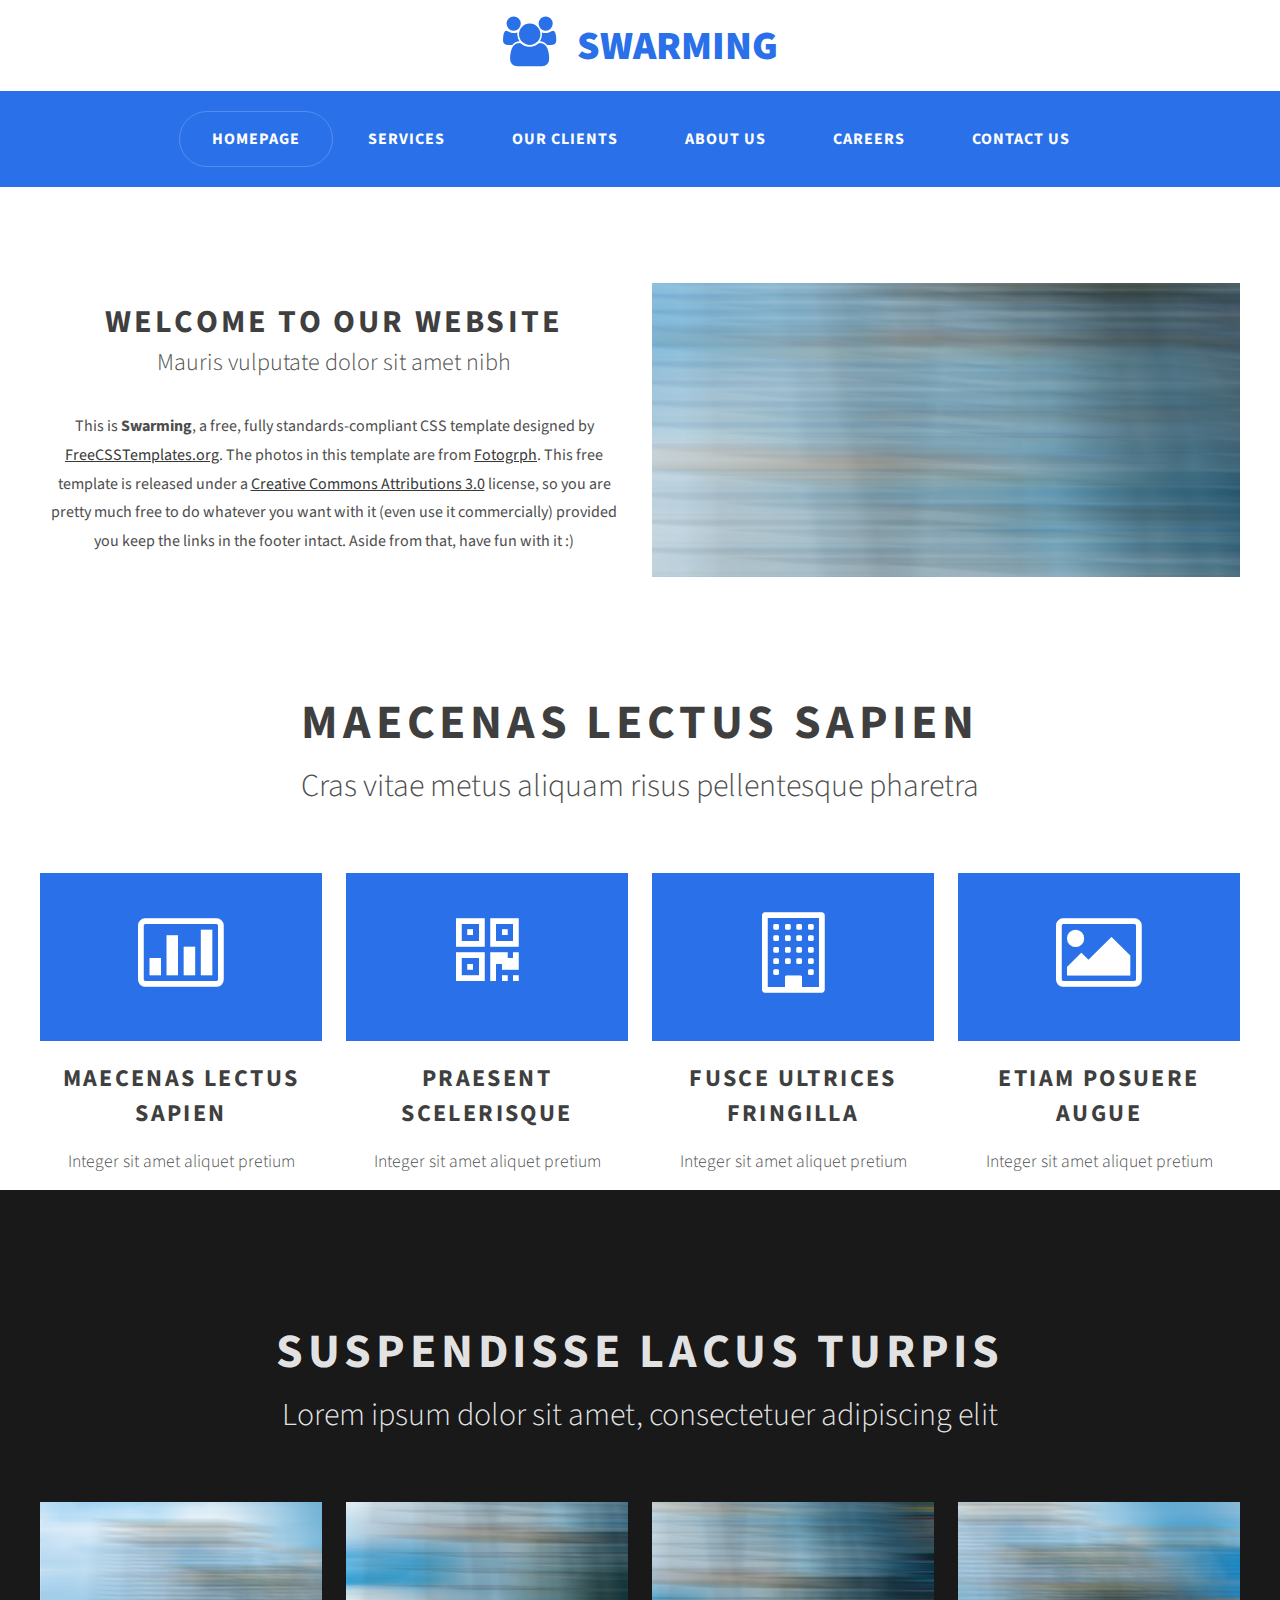
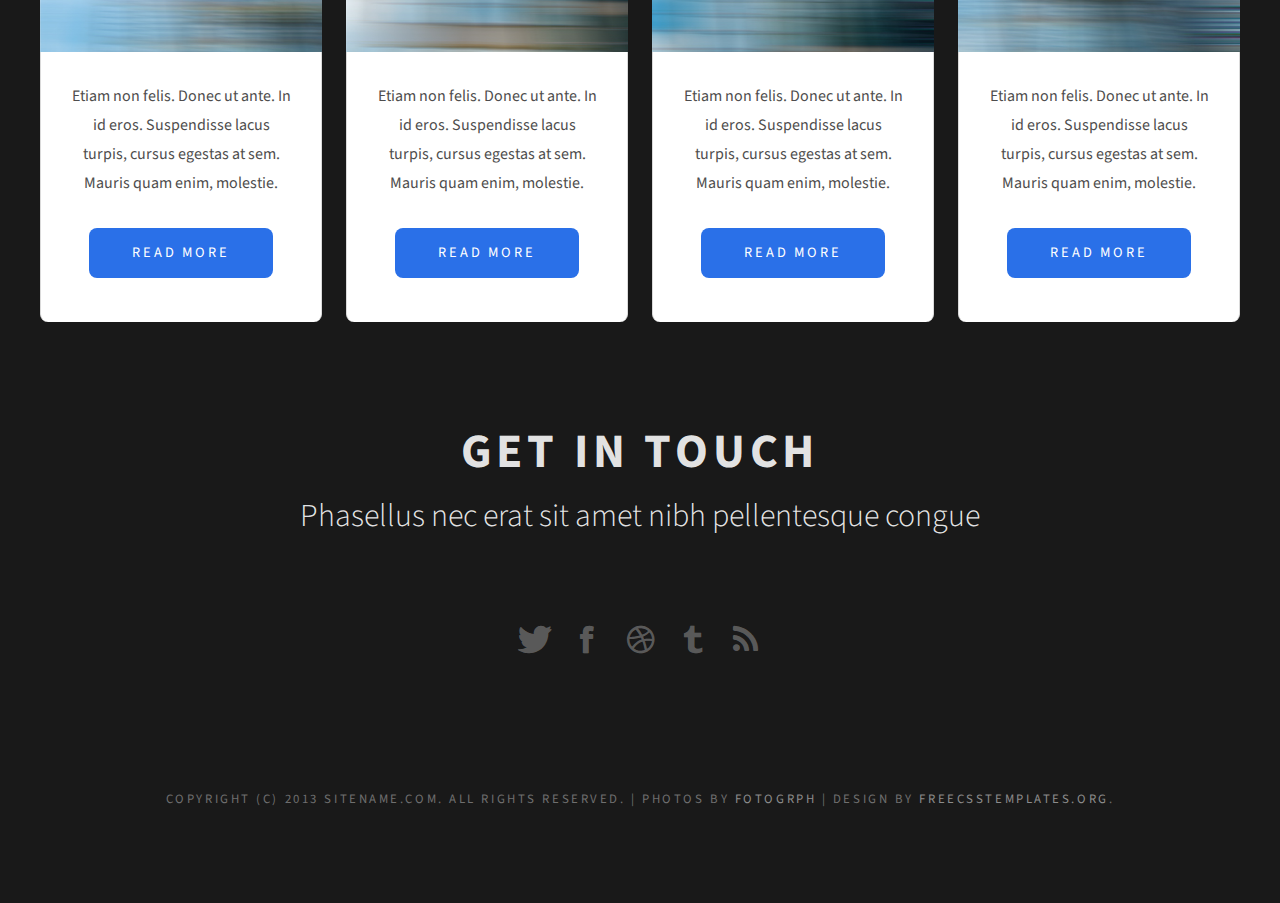
<file: css/estilo/index.html>
<!DOCTYPE html PUBLIC "-//W3C//DTD XHTML 1.0 Strict//EN" "http://www.w3.org/TR/xhtml1/DTD/xhtml1-strict.dtd">
<!--
Design by Free CSS Templates
http://www.freecsstemplates.org
Released for free under a Creative Commons Attribution 2.5 License

Name       : Swarming 
Description: A two-column, fixed-width design with dark color scheme.
Version    : 1.0
Released   : 20131201

-->
<html xmlns="http://www.w3.org/1999/xhtml">
<head>
<meta http-equiv="Content-Type" content="text/html; charset=utf-8" />
<title></title>
<meta name="keywords" content="" />
<meta name="description" content="" />
<link href="http://fonts.googleapis.com/css?family=Source+Sans+Pro:200,300,400,600,700,900" rel="stylesheet" />
<link href="default.css" rel="stylesheet" type="text/css" media="all" />
<link href="fonts.css" rel="stylesheet" type="text/css" media="all" />

<!--[if IE 6]><link href="default_ie6.css" rel="stylesheet" type="text/css" /><![endif]-->

</head>
<body>
<div id="logo">
	<h1><a href="#" class="icon icon-group"><span>Swarming</span></a></h1>
</div>
<div id="header">
	<div id="menu" class="container">
		<ul>
			<li class="current_page_item"><a href="#" accesskey="1" title="">Homepage</a></li>
			<li><a href="#" accesskey="1" title="">Services</a></li>
			<li><a href="#" accesskey="2" title="">Our Clients</a></li>
			<li><a href="#" accesskey="3" title="">About Us</a></li>
			<li><a href="#" accesskey="4" title="">Careers</a></li>
			<li><a href="#" accesskey="5" title="">Contact Us</a></li>
		</ul>
	</div>
</div>
<div id="page-wrapper">
<div id="page" class="container">
	<div id="content">
		<div class="title">
			<h2>Welcome to our website</h2>
			<span class="byline">Mauris vulputate dolor sit amet nibh</span>
		</div>
		<p>This is <strong>Swarming</strong>, a free, fully standards-compliant CSS template designed by <a href="http://www.freecsstemplates.org/" rel="nofollow">FreeCSSTemplates.org</a>. The photos in this template are from <a href="http://fotogrph.com/"> Fotogrph</a>. This free template is released under a <a href="http://creativecommons.org/licenses/by/3.0/">Creative Commons Attributions 3.0</a> license, so you are pretty much free to do whatever you want with it (even use it commercially) provided you keep the links in the footer intact. Aside from that, have fun with it :) </p>
	</div>
	<div id="sidebar"><a href="#" class="image image-full"><img src="images/pic05.jpg" alt="" /></a></div>
</div>
</div>
<div id="featured-wrapper">
	<div id="featured" class="container">
		<div class="major">
			<h2>Maecenas lectus sapien</h2>
			<span class="byline">Cras vitae metus aliquam risus pellentesque pharetra</span>
		</div>
		<div class="column1">
			<span class="icon icon-bar-chart"></span>
			<div class="title">
				<h2>Maecenas lectus sapien</h2>
				<span class="byline">Integer sit amet aliquet pretium</span>
			</div>
		</div>
		<div class="column2">
			<span class="icon icon-qrcode"></span>
			<div class="title">
				<h2>Praesent scelerisque</h2>
				<span class="byline">Integer sit amet aliquet pretium</span>
			</div>
		</div>
		<div class="column3">
			<span class="icon icon-building"></span>
			<div class="title">
				<h2>Fusce ultrices fringilla</h2>
				<span class="byline">Integer sit amet aliquet pretium</span>
			</div>
		</div>
		<div class="column4">
			<span class="icon icon-picture"></span>
			<div class="title">
				<h2>Etiam posuere augue</h2>
				<span class="byline">Integer sit amet aliquet pretium</span>
			</div>
		</div>
	</div>
</div>
<div id="portfolio-wrapper">
	<div id="portfolio" class="container">
		<div class="major">
			<h2>Suspendisse lacus turpis</h2>
			<span class="byline">Lorem ipsum dolor sit amet, consectetuer adipiscing elit</span>
		</div>
		<div class="column1">
			<a href="#" class="image image-full"><img src="images/pic01.jpg" height="150" alt="" /></a>
			<div class="box">
				<p>Etiam non felis. Donec ut ante. In id eros. Suspendisse lacus turpis, cursus egestas at sem. Mauris quam enim, molestie.</p>
				<a href="#" class="button">Read More</a>
			</div>
		</div>			
		<div class="column2">
			<a href="#" class="image image-full"><img src="images/pic02.jpg" height="150" alt="" /></a>
			<div class="box">
				<p>Etiam non felis. Donec ut ante. In id eros. Suspendisse lacus turpis, cursus egestas at sem. Mauris quam enim, molestie.</p>
				<a href="#" class="button">Read More</a>
			</div>
		</div>			
		<div class="column3">
			<a href="#" class="image image-full"><img src="images/pic03.jpg" height="150" alt="" /></a>
			<div class="box">
				<p>Etiam non felis. Donec ut ante. In id eros. Suspendisse lacus turpis, cursus egestas at sem. Mauris quam enim, molestie.</p>
				<a href="#" class="button">Read More</a>
			</div>
		</div>			
		<div class="column4">
			<a href="#" class="image image-full"><img src="images/pic04.jpg" height="150" alt="" /></a>
			<div class="box">
				<p>Etiam non felis. Donec ut ante. In id eros. Suspendisse lacus turpis, cursus egestas at sem. Mauris quam enim, molestie.</p>
				<a href="#" class="button">Read More</a>
			</div>
		</div>			
	</div>
</div>
<div id="contact" class="container">
		<div class="major">
			<h2>Get in touch</h2>
			<span class="byline">Phasellus nec erat sit amet nibh pellentesque congue</span>
		</div>
		<ul class="contact">
			<li><a href="#" class="icon icon-twitter"><span>Twitter</span></a></li>
			<li><a href="#" class="icon icon-facebook"><span></span></a></li>
			<li><a href="#" class="icon icon-dribbble"><span>Pinterest</span></a></li>
			<li><a href="#" class="icon icon-tumblr"><span>Google+</span></a></li>
			<li><a href="#" class="icon icon-rss"><span>Pinterest</span></a></li>
		</ul>
</div>
<div id="copyright" class="container">
	<p>Copyright (c) 2013 Sitename.com. All rights reserved. | Photos by <a href="http://fotogrph.com/">Fotogrph</a> | Design by <a href="http://www.freecsstemplates.org/" rel="nofollow">FreeCSSTemplates.org</a>.</p>
</div>
</body>
</html>
</file>
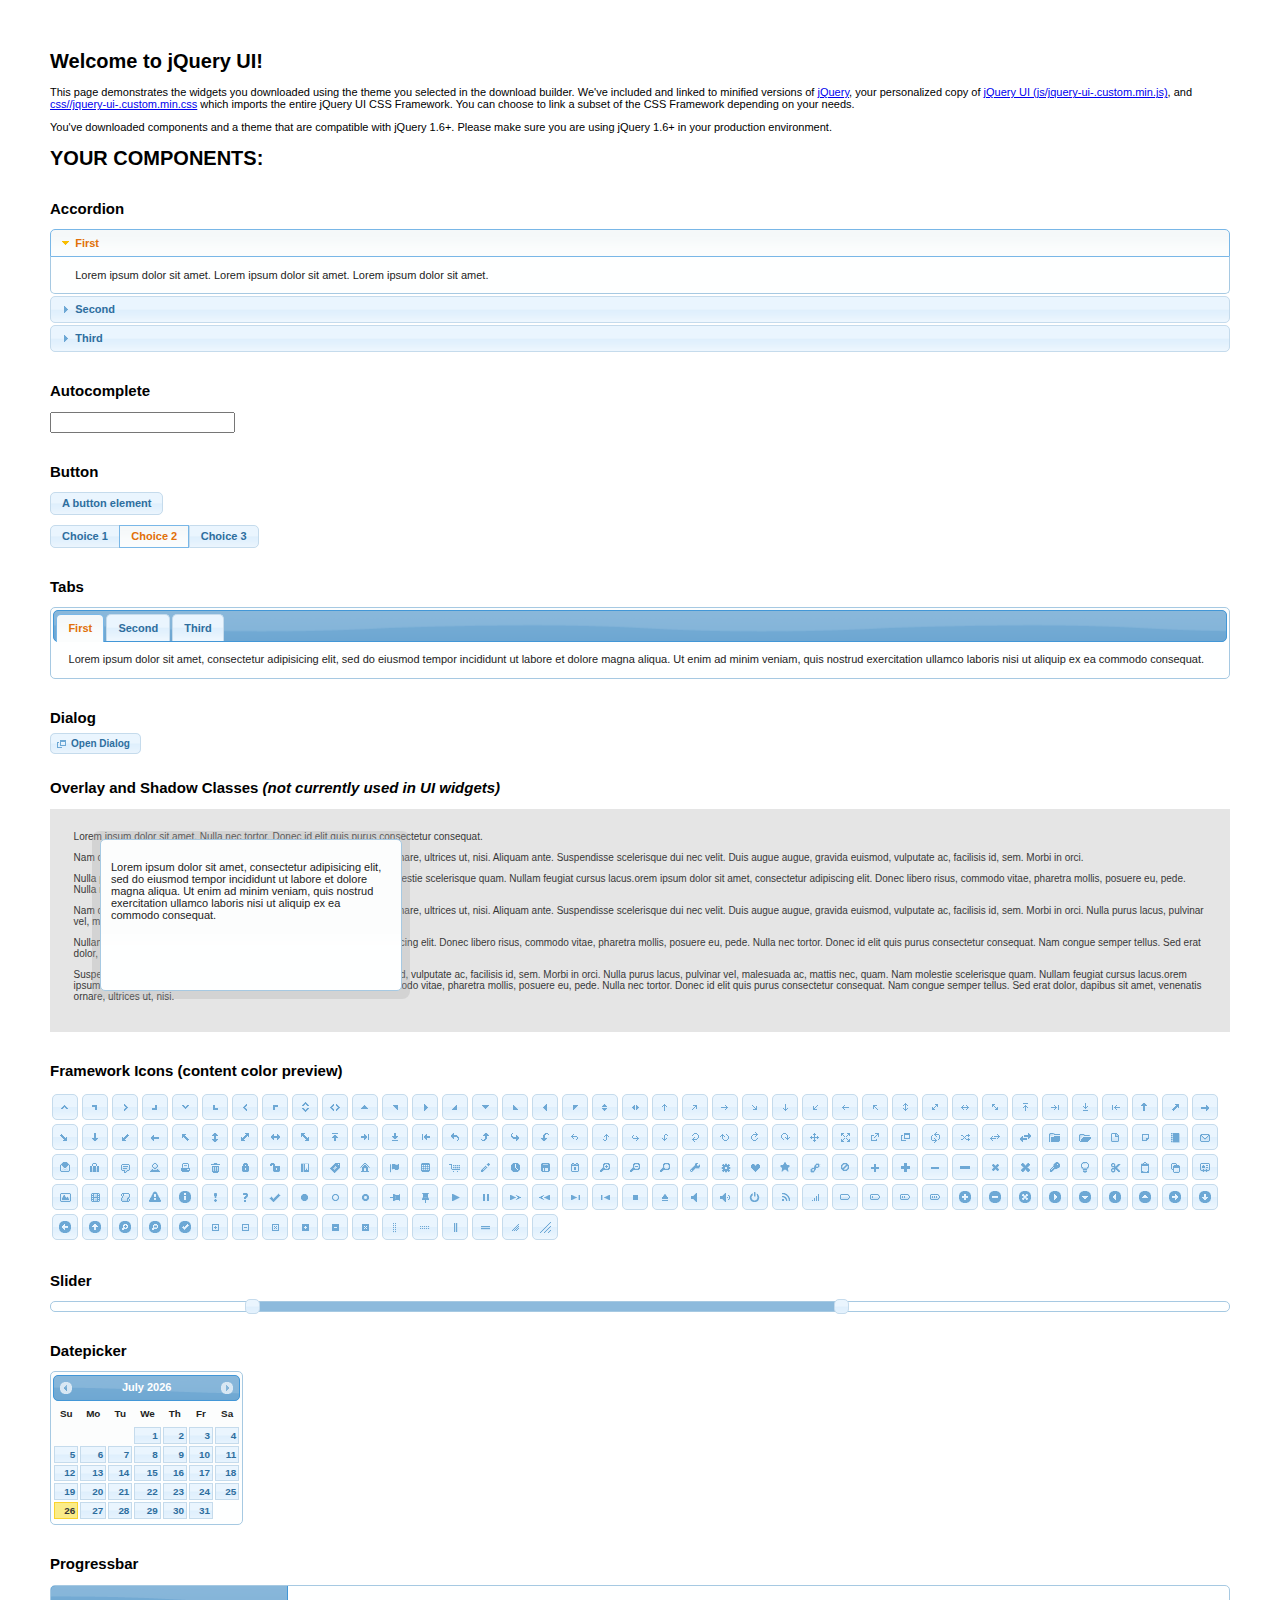
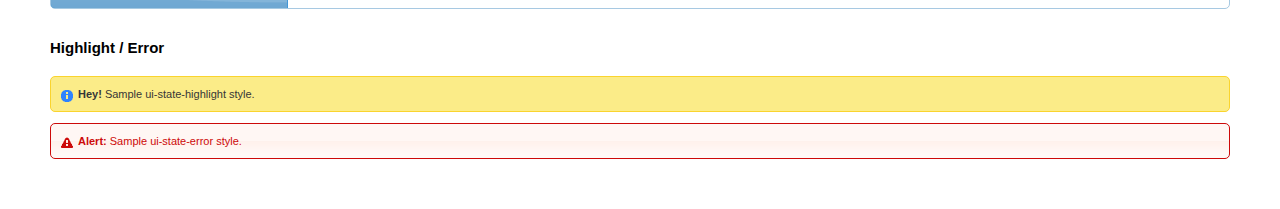
<file: skins/jquery-ui-1.10.4.custom/index.html>
<!doctype html>
<html lang="us">
<head>
	<meta charset="utf-8">
	<title>jQuery UI Example Page</title>
	<link href="css/redmond/jquery-ui-1.10.4.custom.css" rel="stylesheet">
	<script src="js/jquery-1.10.2.js"></script>
	<script src="js/jquery-ui-1.10.4.custom.js"></script>
	<script>
	$(function() {
		
		$( "#accordion" ).accordion();
		

		
		var availableTags = [
			"ActionScript",
			"AppleScript",
			"Asp",
			"BASIC",
			"C",
			"C++",
			"Clojure",
			"COBOL",
			"ColdFusion",
			"Erlang",
			"Fortran",
			"Groovy",
			"Haskell",
			"Java",
			"JavaScript",
			"Lisp",
			"Perl",
			"PHP",
			"Python",
			"Ruby",
			"Scala",
			"Scheme"
		];
		$( "#autocomplete" ).autocomplete({
			source: availableTags
		});
		

		
		$( "#button" ).button();
		$( "#radioset" ).buttonset();
		

		
		$( "#tabs" ).tabs();
		

		
		$( "#dialog" ).dialog({
			autoOpen: false,
			width: 400,
			buttons: [
				{
					text: "Ok",
					click: function() {
						$( this ).dialog( "close" );
					}
				},
				{
					text: "Cancel",
					click: function() {
						$( this ).dialog( "close" );
					}
				}
			]
		});

		// Link to open the dialog
		$( "#dialog-link" ).click(function( event ) {
			$( "#dialog" ).dialog( "open" );
			event.preventDefault();
		});
		

		
		$( "#datepicker" ).datepicker({
			inline: true
		});
		

		
		$( "#slider" ).slider({
			range: true,
			values: [ 17, 67 ]
		});
		

		
		$( "#progressbar" ).progressbar({
			value: 20
		});
		

		// Hover states on the static widgets
		$( "#dialog-link, #icons li" ).hover(
			function() {
				$( this ).addClass( "ui-state-hover" );
			},
			function() {
				$( this ).removeClass( "ui-state-hover" );
			}
		);
	});
	</script>
	<style>
	body{
		font: 62.5% "Trebuchet MS", sans-serif;
		margin: 50px;
	}
	.demoHeaders {
		margin-top: 2em;
	}
	#dialog-link {
		padding: .4em 1em .4em 20px;
		text-decoration: none;
		position: relative;
	}
	#dialog-link span.ui-icon {
		margin: 0 5px 0 0;
		position: absolute;
		left: .2em;
		top: 50%;
		margin-top: -8px;
	}
	#icons {
		margin: 0;
		padding: 0;
	}
	#icons li {
		margin: 2px;
		position: relative;
		padding: 4px 0;
		cursor: pointer;
		float: left;
		list-style: none;
	}
	#icons span.ui-icon {
		float: left;
		margin: 0 4px;
	}
	.fakewindowcontain .ui-widget-overlay {
		position: absolute;
	}
	</style>
</head>
<body>

<h1>Welcome to jQuery UI!</h1>

<div class="ui-widget">
	<p>This page demonstrates the widgets you downloaded using the theme you selected in the download builder. We've included and linked to minified versions of <a href="js/jquery-1.10.2.js">jQuery</a>, your personalized copy of <a href="js/jquery-ui-.custom.min.js">jQuery UI (js/jquery-ui-.custom.min.js)</a>, and <a href="css//jquery-ui-.custom.min.css">css//jquery-ui-.custom.min.css</a> which imports the entire jQuery UI CSS Framework. You can choose to link a subset of the CSS Framework depending on your needs. </p>
	<p>You've downloaded components and a theme that are compatible with jQuery 1.6+. Please make sure you are using jQuery 1.6+ in your production environment.</p>
</div>

<h1>YOUR COMPONENTS:</h1>


<!-- Accordion -->
<h2 class="demoHeaders">Accordion</h2>
<div id="accordion">
	<h3>First</h3>
	<div>Lorem ipsum dolor sit amet. Lorem ipsum dolor sit amet. Lorem ipsum dolor sit amet.</div>
	<h3>Second</h3>
	<div>Phasellus mattis tincidunt nibh.</div>
	<h3>Third</h3>
	<div>Nam dui erat, auctor a, dignissim quis.</div>
</div>



<!-- Autocomplete -->
<h2 class="demoHeaders">Autocomplete</h2>
<div>
	<input id="autocomplete" title="type &quot;a&quot;">
</div>



<!-- Button -->
<h2 class="demoHeaders">Button</h2>
<button id="button">A button element</button>
<form style="margin-top: 1em;">
	<div id="radioset">
		<input type="radio" id="radio1" name="radio"><label for="radio1">Choice 1</label>
		<input type="radio" id="radio2" name="radio" checked="checked"><label for="radio2">Choice 2</label>
		<input type="radio" id="radio3" name="radio"><label for="radio3">Choice 3</label>
	</div>
</form>



<!-- Tabs -->
<h2 class="demoHeaders">Tabs</h2>
<div id="tabs">
	<ul>
		<li><a href="#tabs-1">First</a></li>
		<li><a href="#tabs-2">Second</a></li>
		<li><a href="#tabs-3">Third</a></li>
	</ul>
	<div id="tabs-1">Lorem ipsum dolor sit amet, consectetur adipisicing elit, sed do eiusmod tempor incididunt ut labore et dolore magna aliqua. Ut enim ad minim veniam, quis nostrud exercitation ullamco laboris nisi ut aliquip ex ea commodo consequat.</div>
	<div id="tabs-2">Phasellus mattis tincidunt nibh. Cras orci urna, blandit id, pretium vel, aliquet ornare, felis. Maecenas scelerisque sem non nisl. Fusce sed lorem in enim dictum bibendum.</div>
	<div id="tabs-3">Nam dui erat, auctor a, dignissim quis, sollicitudin eu, felis. Pellentesque nisi urna, interdum eget, sagittis et, consequat vestibulum, lacus. Mauris porttitor ullamcorper augue.</div>
</div>



<!-- Dialog NOTE: Dialog is not generated by UI in this demo so it can be visually styled in themeroller-->
<h2 class="demoHeaders">Dialog</h2>
<p><a href="#" id="dialog-link" class="ui-state-default ui-corner-all"><span class="ui-icon ui-icon-newwin"></span>Open Dialog</a></p>

<h2 class="demoHeaders">Overlay and Shadow Classes <em>(not currently used in UI widgets)</em></h2>
<div style="position: relative; width: 96%; height: 200px; padding:1% 2%; overflow:hidden;" class="fakewindowcontain">
	<p>Lorem ipsum dolor sit amet,  Nulla nec tortor. Donec id elit quis purus consectetur consequat. </p><p>Nam congue semper tellus. Sed erat dolor, dapibus sit amet, venenatis ornare, ultrices ut, nisi. Aliquam ante. Suspendisse scelerisque dui nec velit. Duis augue augue, gravida euismod, vulputate ac, facilisis id, sem. Morbi in orci. </p><p>Nulla purus lacus, pulvinar vel, malesuada ac, mattis nec, quam. Nam molestie scelerisque quam. Nullam feugiat cursus lacus.orem ipsum dolor sit amet, consectetur adipiscing elit. Donec libero risus, commodo vitae, pharetra mollis, posuere eu, pede. Nulla nec tortor. Donec id elit quis purus consectetur consequat. </p><p>Nam congue semper tellus. Sed erat dolor, dapibus sit amet, venenatis ornare, ultrices ut, nisi. Aliquam ante. Suspendisse scelerisque dui nec velit. Duis augue augue, gravida euismod, vulputate ac, facilisis id, sem. Morbi in orci. Nulla purus lacus, pulvinar vel, malesuada ac, mattis nec, quam. Nam molestie scelerisque quam. </p><p>Nullam feugiat cursus lacus.orem ipsum dolor sit amet, consectetur adipiscing elit. Donec libero risus, commodo vitae, pharetra mollis, posuere eu, pede. Nulla nec tortor. Donec id elit quis purus consectetur consequat. Nam congue semper tellus. Sed erat dolor, dapibus sit amet, venenatis ornare, ultrices ut, nisi. Aliquam ante. </p><p>Suspendisse scelerisque dui nec velit. Duis augue augue, gravida euismod, vulputate ac, facilisis id, sem. Morbi in orci. Nulla purus lacus, pulvinar vel, malesuada ac, mattis nec, quam. Nam molestie scelerisque quam. Nullam feugiat cursus lacus.orem ipsum dolor sit amet, consectetur adipiscing elit. Donec libero risus, commodo vitae, pharetra mollis, posuere eu, pede. Nulla nec tortor. Donec id elit quis purus consectetur consequat. Nam congue semper tellus. Sed erat dolor, dapibus sit amet, venenatis ornare, ultrices ut, nisi. </p>

	<!-- ui-dialog -->
	<div class="ui-overlay"><div class="ui-widget-overlay"></div><div class="ui-widget-shadow ui-corner-all" style="width: 302px; height: 152px; position: absolute; left: 50px; top: 30px;"></div></div>
	<div style="position: absolute; width: 280px; height: 130px;left: 50px; top: 30px; padding: 10px;" class="ui-widget ui-widget-content ui-corner-all">
		<div class="ui-dialog-content ui-widget-content" style="background: none; border: 0;">
			<p>Lorem ipsum dolor sit amet, consectetur adipisicing elit, sed do eiusmod tempor incididunt ut labore et dolore magna aliqua. Ut enim ad minim veniam, quis nostrud exercitation ullamco laboris nisi ut aliquip ex ea commodo consequat.</p>
		</div>
	</div>

</div>

<!-- ui-dialog -->
<div id="dialog" title="Dialog Title">
	<p>Lorem ipsum dolor sit amet, consectetur adipisicing elit, sed do eiusmod tempor incididunt ut labore et dolore magna aliqua. Ut enim ad minim veniam, quis nostrud exercitation ullamco laboris nisi ut aliquip ex ea commodo consequat.</p>
</div>



<h2 class="demoHeaders">Framework Icons (content color preview)</h2>
<ul id="icons" class="ui-widget ui-helper-clearfix">
	<li class="ui-state-default ui-corner-all" title=".ui-icon-carat-1-n"><span class="ui-icon ui-icon-carat-1-n"></span></li>
	<li class="ui-state-default ui-corner-all" title=".ui-icon-carat-1-ne"><span class="ui-icon ui-icon-carat-1-ne"></span></li>
	<li class="ui-state-default ui-corner-all" title=".ui-icon-carat-1-e"><span class="ui-icon ui-icon-carat-1-e"></span></li>
	<li class="ui-state-default ui-corner-all" title=".ui-icon-carat-1-se"><span class="ui-icon ui-icon-carat-1-se"></span></li>
	<li class="ui-state-default ui-corner-all" title=".ui-icon-carat-1-s"><span class="ui-icon ui-icon-carat-1-s"></span></li>
	<li class="ui-state-default ui-corner-all" title=".ui-icon-carat-1-sw"><span class="ui-icon ui-icon-carat-1-sw"></span></li>
	<li class="ui-state-default ui-corner-all" title=".ui-icon-carat-1-w"><span class="ui-icon ui-icon-carat-1-w"></span></li>
	<li class="ui-state-default ui-corner-all" title=".ui-icon-carat-1-nw"><span class="ui-icon ui-icon-carat-1-nw"></span></li>
	<li class="ui-state-default ui-corner-all" title=".ui-icon-carat-2-n-s"><span class="ui-icon ui-icon-carat-2-n-s"></span></li>
	<li class="ui-state-default ui-corner-all" title=".ui-icon-carat-2-e-w"><span class="ui-icon ui-icon-carat-2-e-w"></span></li>
	<li class="ui-state-default ui-corner-all" title=".ui-icon-triangle-1-n"><span class="ui-icon ui-icon-triangle-1-n"></span></li>
	<li class="ui-state-default ui-corner-all" title=".ui-icon-triangle-1-ne"><span class="ui-icon ui-icon-triangle-1-ne"></span></li>
	<li class="ui-state-default ui-corner-all" title=".ui-icon-triangle-1-e"><span class="ui-icon ui-icon-triangle-1-e"></span></li>
	<li class="ui-state-default ui-corner-all" title=".ui-icon-triangle-1-se"><span class="ui-icon ui-icon-triangle-1-se"></span></li>
	<li class="ui-state-default ui-corner-all" title=".ui-icon-triangle-1-s"><span class="ui-icon ui-icon-triangle-1-s"></span></li>
	<li class="ui-state-default ui-corner-all" title=".ui-icon-triangle-1-sw"><span class="ui-icon ui-icon-triangle-1-sw"></span></li>
	<li class="ui-state-default ui-corner-all" title=".ui-icon-triangle-1-w"><span class="ui-icon ui-icon-triangle-1-w"></span></li>
	<li class="ui-state-default ui-corner-all" title=".ui-icon-triangle-1-nw"><span class="ui-icon ui-icon-triangle-1-nw"></span></li>
	<li class="ui-state-default ui-corner-all" title=".ui-icon-triangle-2-n-s"><span class="ui-icon ui-icon-triangle-2-n-s"></span></li>
	<li class="ui-state-default ui-corner-all" title=".ui-icon-triangle-2-e-w"><span class="ui-icon ui-icon-triangle-2-e-w"></span></li>
	<li class="ui-state-default ui-corner-all" title=".ui-icon-arrow-1-n"><span class="ui-icon ui-icon-arrow-1-n"></span></li>
	<li class="ui-state-default ui-corner-all" title=".ui-icon-arrow-1-ne"><span class="ui-icon ui-icon-arrow-1-ne"></span></li>
	<li class="ui-state-default ui-corner-all" title=".ui-icon-arrow-1-e"><span class="ui-icon ui-icon-arrow-1-e"></span></li>
	<li class="ui-state-default ui-corner-all" title=".ui-icon-arrow-1-se"><span class="ui-icon ui-icon-arrow-1-se"></span></li>
	<li class="ui-state-default ui-corner-all" title=".ui-icon-arrow-1-s"><span class="ui-icon ui-icon-arrow-1-s"></span></li>
	<li class="ui-state-default ui-corner-all" title=".ui-icon-arrow-1-sw"><span class="ui-icon ui-icon-arrow-1-sw"></span></li>
	<li class="ui-state-default ui-corner-all" title=".ui-icon-arrow-1-w"><span class="ui-icon ui-icon-arrow-1-w"></span></li>
	<li class="ui-state-default ui-corner-all" title=".ui-icon-arrow-1-nw"><span class="ui-icon ui-icon-arrow-1-nw"></span></li>
	<li class="ui-state-default ui-corner-all" title=".ui-icon-arrow-2-n-s"><span class="ui-icon ui-icon-arrow-2-n-s"></span></li>
	<li class="ui-state-default ui-corner-all" title=".ui-icon-arrow-2-ne-sw"><span class="ui-icon ui-icon-arrow-2-ne-sw"></span></li>
	<li class="ui-state-default ui-corner-all" title=".ui-icon-arrow-2-e-w"><span class="ui-icon ui-icon-arrow-2-e-w"></span></li>
	<li class="ui-state-default ui-corner-all" title=".ui-icon-arrow-2-se-nw"><span class="ui-icon ui-icon-arrow-2-se-nw"></span></li>
	<li class="ui-state-default ui-corner-all" title=".ui-icon-arrowstop-1-n"><span class="ui-icon ui-icon-arrowstop-1-n"></span></li>
	<li class="ui-state-default ui-corner-all" title=".ui-icon-arrowstop-1-e"><span class="ui-icon ui-icon-arrowstop-1-e"></span></li>
	<li class="ui-state-default ui-corner-all" title=".ui-icon-arrowstop-1-s"><span class="ui-icon ui-icon-arrowstop-1-s"></span></li>
	<li class="ui-state-default ui-corner-all" title=".ui-icon-arrowstop-1-w"><span class="ui-icon ui-icon-arrowstop-1-w"></span></li>
	<li class="ui-state-default ui-corner-all" title=".ui-icon-arrowthick-1-n"><span class="ui-icon ui-icon-arrowthick-1-n"></span></li>
	<li class="ui-state-default ui-corner-all" title=".ui-icon-arrowthick-1-ne"><span class="ui-icon ui-icon-arrowthick-1-ne"></span></li>
	<li class="ui-state-default ui-corner-all" title=".ui-icon-arrowthick-1-e"><span class="ui-icon ui-icon-arrowthick-1-e"></span></li>
	<li class="ui-state-default ui-corner-all" title=".ui-icon-arrowthick-1-se"><span class="ui-icon ui-icon-arrowthick-1-se"></span></li>
	<li class="ui-state-default ui-corner-all" title=".ui-icon-arrowthick-1-s"><span class="ui-icon ui-icon-arrowthick-1-s"></span></li>
	<li class="ui-state-default ui-corner-all" title=".ui-icon-arrowthick-1-sw"><span class="ui-icon ui-icon-arrowthick-1-sw"></span></li>
	<li class="ui-state-default ui-corner-all" title=".ui-icon-arrowthick-1-w"><span class="ui-icon ui-icon-arrowthick-1-w"></span></li>
	<li class="ui-state-default ui-corner-all" title=".ui-icon-arrowthick-1-nw"><span class="ui-icon ui-icon-arrowthick-1-nw"></span></li>
	<li class="ui-state-default ui-corner-all" title=".ui-icon-arrowthick-2-n-s"><span class="ui-icon ui-icon-arrowthick-2-n-s"></span></li>
	<li class="ui-state-default ui-corner-all" title=".ui-icon-arrowthick-2-ne-sw"><span class="ui-icon ui-icon-arrowthick-2-ne-sw"></span></li>
	<li class="ui-state-default ui-corner-all" title=".ui-icon-arrowthick-2-e-w"><span class="ui-icon ui-icon-arrowthick-2-e-w"></span></li>
	<li class="ui-state-default ui-corner-all" title=".ui-icon-arrowthick-2-se-nw"><span class="ui-icon ui-icon-arrowthick-2-se-nw"></span></li>
	<li class="ui-state-default ui-corner-all" title=".ui-icon-arrowthickstop-1-n"><span class="ui-icon ui-icon-arrowthickstop-1-n"></span></li>
	<li class="ui-state-default ui-corner-all" title=".ui-icon-arrowthickstop-1-e"><span class="ui-icon ui-icon-arrowthickstop-1-e"></span></li>
	<li class="ui-state-default ui-corner-all" title=".ui-icon-arrowthickstop-1-s"><span class="ui-icon ui-icon-arrowthickstop-1-s"></span></li>
	<li class="ui-state-default ui-corner-all" title=".ui-icon-arrowthickstop-1-w"><span class="ui-icon ui-icon-arrowthickstop-1-w"></span></li>
	<li class="ui-state-default ui-corner-all" title=".ui-icon-arrowreturnthick-1-w"><span class="ui-icon ui-icon-arrowreturnthick-1-w"></span></li>
	<li class="ui-state-default ui-corner-all" title=".ui-icon-arrowreturnthick-1-n"><span class="ui-icon ui-icon-arrowreturnthick-1-n"></span></li>
	<li class="ui-state-default ui-corner-all" title=".ui-icon-arrowreturnthick-1-e"><span class="ui-icon ui-icon-arrowreturnthick-1-e"></span></li>
	<li class="ui-state-default ui-corner-all" title=".ui-icon-arrowreturnthick-1-s"><span class="ui-icon ui-icon-arrowreturnthick-1-s"></span></li>
	<li class="ui-state-default ui-corner-all" title=".ui-icon-arrowreturn-1-w"><span class="ui-icon ui-icon-arrowreturn-1-w"></span></li>
	<li class="ui-state-default ui-corner-all" title=".ui-icon-arrowreturn-1-n"><span class="ui-icon ui-icon-arrowreturn-1-n"></span></li>
	<li class="ui-state-default ui-corner-all" title=".ui-icon-arrowreturn-1-e"><span class="ui-icon ui-icon-arrowreturn-1-e"></span></li>
	<li class="ui-state-default ui-corner-all" title=".ui-icon-arrowreturn-1-s"><span class="ui-icon ui-icon-arrowreturn-1-s"></span></li>
	<li class="ui-state-default ui-corner-all" title=".ui-icon-arrowrefresh-1-w"><span class="ui-icon ui-icon-arrowrefresh-1-w"></span></li>
	<li class="ui-state-default ui-corner-all" title=".ui-icon-arrowrefresh-1-n"><span class="ui-icon ui-icon-arrowrefresh-1-n"></span></li>
	<li class="ui-state-default ui-corner-all" title=".ui-icon-arrowrefresh-1-e"><span class="ui-icon ui-icon-arrowrefresh-1-e"></span></li>
	<li class="ui-state-default ui-corner-all" title=".ui-icon-arrowrefresh-1-s"><span class="ui-icon ui-icon-arrowrefresh-1-s"></span></li>
	<li class="ui-state-default ui-corner-all" title=".ui-icon-arrow-4"><span class="ui-icon ui-icon-arrow-4"></span></li>
	<li class="ui-state-default ui-corner-all" title=".ui-icon-arrow-4-diag"><span class="ui-icon ui-icon-arrow-4-diag"></span></li>
	<li class="ui-state-default ui-corner-all" title=".ui-icon-extlink"><span class="ui-icon ui-icon-extlink"></span></li>
	<li class="ui-state-default ui-corner-all" title=".ui-icon-newwin"><span class="ui-icon ui-icon-newwin"></span></li>
	<li class="ui-state-default ui-corner-all" title=".ui-icon-refresh"><span class="ui-icon ui-icon-refresh"></span></li>
	<li class="ui-state-default ui-corner-all" title=".ui-icon-shuffle"><span class="ui-icon ui-icon-shuffle"></span></li>
	<li class="ui-state-default ui-corner-all" title=".ui-icon-transfer-e-w"><span class="ui-icon ui-icon-transfer-e-w"></span></li>
	<li class="ui-state-default ui-corner-all" title=".ui-icon-transferthick-e-w"><span class="ui-icon ui-icon-transferthick-e-w"></span></li>
	<li class="ui-state-default ui-corner-all" title=".ui-icon-folder-collapsed"><span class="ui-icon ui-icon-folder-collapsed"></span></li>
	<li class="ui-state-default ui-corner-all" title=".ui-icon-folder-open"><span class="ui-icon ui-icon-folder-open"></span></li>
	<li class="ui-state-default ui-corner-all" title=".ui-icon-document"><span class="ui-icon ui-icon-document"></span></li>
	<li class="ui-state-default ui-corner-all" title=".ui-icon-document-b"><span class="ui-icon ui-icon-document-b"></span></li>
	<li class="ui-state-default ui-corner-all" title=".ui-icon-note"><span class="ui-icon ui-icon-note"></span></li>
	<li class="ui-state-default ui-corner-all" title=".ui-icon-mail-closed"><span class="ui-icon ui-icon-mail-closed"></span></li>
	<li class="ui-state-default ui-corner-all" title=".ui-icon-mail-open"><span class="ui-icon ui-icon-mail-open"></span></li>
	<li class="ui-state-default ui-corner-all" title=".ui-icon-suitcase"><span class="ui-icon ui-icon-suitcase"></span></li>
	<li class="ui-state-default ui-corner-all" title=".ui-icon-comment"><span class="ui-icon ui-icon-comment"></span></li>
	<li class="ui-state-default ui-corner-all" title=".ui-icon-person"><span class="ui-icon ui-icon-person"></span></li>
	<li class="ui-state-default ui-corner-all" title=".ui-icon-print"><span class="ui-icon ui-icon-print"></span></li>
	<li class="ui-state-default ui-corner-all" title=".ui-icon-trash"><span class="ui-icon ui-icon-trash"></span></li>
	<li class="ui-state-default ui-corner-all" title=".ui-icon-locked"><span class="ui-icon ui-icon-locked"></span></li>
	<li class="ui-state-default ui-corner-all" title=".ui-icon-unlocked"><span class="ui-icon ui-icon-unlocked"></span></li>
	<li class="ui-state-default ui-corner-all" title=".ui-icon-bookmark"><span class="ui-icon ui-icon-bookmark"></span></li>
	<li class="ui-state-default ui-corner-all" title=".ui-icon-tag"><span class="ui-icon ui-icon-tag"></span></li>
	<li class="ui-state-default ui-corner-all" title=".ui-icon-home"><span class="ui-icon ui-icon-home"></span></li>
	<li class="ui-state-default ui-corner-all" title=".ui-icon-flag"><span class="ui-icon ui-icon-flag"></span></li>
	<li class="ui-state-default ui-corner-all" title=".ui-icon-calculator"><span class="ui-icon ui-icon-calculator"></span></li>
	<li class="ui-state-default ui-corner-all" title=".ui-icon-cart"><span class="ui-icon ui-icon-cart"></span></li>
	<li class="ui-state-default ui-corner-all" title=".ui-icon-pencil"><span class="ui-icon ui-icon-pencil"></span></li>
	<li class="ui-state-default ui-corner-all" title=".ui-icon-clock"><span class="ui-icon ui-icon-clock"></span></li>
	<li class="ui-state-default ui-corner-all" title=".ui-icon-disk"><span class="ui-icon ui-icon-disk"></span></li>
	<li class="ui-state-default ui-corner-all" title=".ui-icon-calendar"><span class="ui-icon ui-icon-calendar"></span></li>
	<li class="ui-state-default ui-corner-all" title=".ui-icon-zoomin"><span class="ui-icon ui-icon-zoomin"></span></li>
	<li class="ui-state-default ui-corner-all" title=".ui-icon-zoomout"><span class="ui-icon ui-icon-zoomout"></span></li>
	<li class="ui-state-default ui-corner-all" title=".ui-icon-search"><span class="ui-icon ui-icon-search"></span></li>
	<li class="ui-state-default ui-corner-all" title=".ui-icon-wrench"><span class="ui-icon ui-icon-wrench"></span></li>
	<li class="ui-state-default ui-corner-all" title=".ui-icon-gear"><span class="ui-icon ui-icon-gear"></span></li>
	<li class="ui-state-default ui-corner-all" title=".ui-icon-heart"><span class="ui-icon ui-icon-heart"></span></li>
	<li class="ui-state-default ui-corner-all" title=".ui-icon-star"><span class="ui-icon ui-icon-star"></span></li>
	<li class="ui-state-default ui-corner-all" title=".ui-icon-link"><span class="ui-icon ui-icon-link"></span></li>
	<li class="ui-state-default ui-corner-all" title=".ui-icon-cancel"><span class="ui-icon ui-icon-cancel"></span></li>
	<li class="ui-state-default ui-corner-all" title=".ui-icon-plus"><span class="ui-icon ui-icon-plus"></span></li>
	<li class="ui-state-default ui-corner-all" title=".ui-icon-plusthick"><span class="ui-icon ui-icon-plusthick"></span></li>
	<li class="ui-state-default ui-corner-all" title=".ui-icon-minus"><span class="ui-icon ui-icon-minus"></span></li>
	<li class="ui-state-default ui-corner-all" title=".ui-icon-minusthick"><span class="ui-icon ui-icon-minusthick"></span></li>
	<li class="ui-state-default ui-corner-all" title=".ui-icon-close"><span class="ui-icon ui-icon-close"></span></li>
	<li class="ui-state-default ui-corner-all" title=".ui-icon-closethick"><span class="ui-icon ui-icon-closethick"></span></li>
	<li class="ui-state-default ui-corner-all" title=".ui-icon-key"><span class="ui-icon ui-icon-key"></span></li>
	<li class="ui-state-default ui-corner-all" title=".ui-icon-lightbulb"><span class="ui-icon ui-icon-lightbulb"></span></li>
	<li class="ui-state-default ui-corner-all" title=".ui-icon-scissors"><span class="ui-icon ui-icon-scissors"></span></li>
	<li class="ui-state-default ui-corner-all" title=".ui-icon-clipboard"><span class="ui-icon ui-icon-clipboard"></span></li>
	<li class="ui-state-default ui-corner-all" title=".ui-icon-copy"><span class="ui-icon ui-icon-copy"></span></li>
	<li class="ui-state-default ui-corner-all" title=".ui-icon-contact"><span class="ui-icon ui-icon-contact"></span></li>
	<li class="ui-state-default ui-corner-all" title=".ui-icon-image"><span class="ui-icon ui-icon-image"></span></li>
	<li class="ui-state-default ui-corner-all" title=".ui-icon-video"><span class="ui-icon ui-icon-video"></span></li>
	<li class="ui-state-default ui-corner-all" title=".ui-icon-script"><span class="ui-icon ui-icon-script"></span></li>
	<li class="ui-state-default ui-corner-all" title=".ui-icon-alert"><span class="ui-icon ui-icon-alert"></span></li>
	<li class="ui-state-default ui-corner-all" title=".ui-icon-info"><span class="ui-icon ui-icon-info"></span></li>
	<li class="ui-state-default ui-corner-all" title=".ui-icon-notice"><span class="ui-icon ui-icon-notice"></span></li>
	<li class="ui-state-default ui-corner-all" title=".ui-icon-help"><span class="ui-icon ui-icon-help"></span></li>
	<li class="ui-state-default ui-corner-all" title=".ui-icon-check"><span class="ui-icon ui-icon-check"></span></li>
	<li class="ui-state-default ui-corner-all" title=".ui-icon-bullet"><span class="ui-icon ui-icon-bullet"></span></li>
	<li class="ui-state-default ui-corner-all" title=".ui-icon-radio-off"><span class="ui-icon ui-icon-radio-off"></span></li>
	<li class="ui-state-default ui-corner-all" title=".ui-icon-radio-on"><span class="ui-icon ui-icon-radio-on"></span></li>
	<li class="ui-state-default ui-corner-all" title=".ui-icon-pin-w"><span class="ui-icon ui-icon-pin-w"></span></li>
	<li class="ui-state-default ui-corner-all" title=".ui-icon-pin-s"><span class="ui-icon ui-icon-pin-s"></span></li>
	<li class="ui-state-default ui-corner-all" title=".ui-icon-play"><span class="ui-icon ui-icon-play"></span></li>
	<li class="ui-state-default ui-corner-all" title=".ui-icon-pause"><span class="ui-icon ui-icon-pause"></span></li>
	<li class="ui-state-default ui-corner-all" title=".ui-icon-seek-next"><span class="ui-icon ui-icon-seek-next"></span></li>
	<li class="ui-state-default ui-corner-all" title=".ui-icon-seek-prev"><span class="ui-icon ui-icon-seek-prev"></span></li>
	<li class="ui-state-default ui-corner-all" title=".ui-icon-seek-end"><span class="ui-icon ui-icon-seek-end"></span></li>
	<li class="ui-state-default ui-corner-all" title=".ui-icon-seek-first"><span class="ui-icon ui-icon-seek-first"></span></li>
	<li class="ui-state-default ui-corner-all" title=".ui-icon-stop"><span class="ui-icon ui-icon-stop"></span></li>
	<li class="ui-state-default ui-corner-all" title=".ui-icon-eject"><span class="ui-icon ui-icon-eject"></span></li>
	<li class="ui-state-default ui-corner-all" title=".ui-icon-volume-off"><span class="ui-icon ui-icon-volume-off"></span></li>
	<li class="ui-state-default ui-corner-all" title=".ui-icon-volume-on"><span class="ui-icon ui-icon-volume-on"></span></li>
	<li class="ui-state-default ui-corner-all" title=".ui-icon-power"><span class="ui-icon ui-icon-power"></span></li>
	<li class="ui-state-default ui-corner-all" title=".ui-icon-signal-diag"><span class="ui-icon ui-icon-signal-diag"></span></li>
	<li class="ui-state-default ui-corner-all" title=".ui-icon-signal"><span class="ui-icon ui-icon-signal"></span></li>
	<li class="ui-state-default ui-corner-all" title=".ui-icon-battery-0"><span class="ui-icon ui-icon-battery-0"></span></li>
	<li class="ui-state-default ui-corner-all" title=".ui-icon-battery-1"><span class="ui-icon ui-icon-battery-1"></span></li>
	<li class="ui-state-default ui-corner-all" title=".ui-icon-battery-2"><span class="ui-icon ui-icon-battery-2"></span></li>
	<li class="ui-state-default ui-corner-all" title=".ui-icon-battery-3"><span class="ui-icon ui-icon-battery-3"></span></li>
	<li class="ui-state-default ui-corner-all" title=".ui-icon-circle-plus"><span class="ui-icon ui-icon-circle-plus"></span></li>
	<li class="ui-state-default ui-corner-all" title=".ui-icon-circle-minus"><span class="ui-icon ui-icon-circle-minus"></span></li>
	<li class="ui-state-default ui-corner-all" title=".ui-icon-circle-close"><span class="ui-icon ui-icon-circle-close"></span></li>
	<li class="ui-state-default ui-corner-all" title=".ui-icon-circle-triangle-e"><span class="ui-icon ui-icon-circle-triangle-e"></span></li>
	<li class="ui-state-default ui-corner-all" title=".ui-icon-circle-triangle-s"><span class="ui-icon ui-icon-circle-triangle-s"></span></li>
	<li class="ui-state-default ui-corner-all" title=".ui-icon-circle-triangle-w"><span class="ui-icon ui-icon-circle-triangle-w"></span></li>
	<li class="ui-state-default ui-corner-all" title=".ui-icon-circle-triangle-n"><span class="ui-icon ui-icon-circle-triangle-n"></span></li>
	<li class="ui-state-default ui-corner-all" title=".ui-icon-circle-arrow-e"><span class="ui-icon ui-icon-circle-arrow-e"></span></li>
	<li class="ui-state-default ui-corner-all" title=".ui-icon-circle-arrow-s"><span class="ui-icon ui-icon-circle-arrow-s"></span></li>
	<li class="ui-state-default ui-corner-all" title=".ui-icon-circle-arrow-w"><span class="ui-icon ui-icon-circle-arrow-w"></span></li>
	<li class="ui-state-default ui-corner-all" title=".ui-icon-circle-arrow-n"><span class="ui-icon ui-icon-circle-arrow-n"></span></li>
	<li class="ui-state-default ui-corner-all" title=".ui-icon-circle-zoomin"><span class="ui-icon ui-icon-circle-zoomin"></span></li>
	<li class="ui-state-default ui-corner-all" title=".ui-icon-circle-zoomout"><span class="ui-icon ui-icon-circle-zoomout"></span></li>
	<li class="ui-state-default ui-corner-all" title=".ui-icon-circle-check"><span class="ui-icon ui-icon-circle-check"></span></li>
	<li class="ui-state-default ui-corner-all" title=".ui-icon-circlesmall-plus"><span class="ui-icon ui-icon-circlesmall-plus"></span></li>
	<li class="ui-state-default ui-corner-all" title=".ui-icon-circlesmall-minus"><span class="ui-icon ui-icon-circlesmall-minus"></span></li>
	<li class="ui-state-default ui-corner-all" title=".ui-icon-circlesmall-close"><span class="ui-icon ui-icon-circlesmall-close"></span></li>
	<li class="ui-state-default ui-corner-all" title=".ui-icon-squaresmall-plus"><span class="ui-icon ui-icon-squaresmall-plus"></span></li>
	<li class="ui-state-default ui-corner-all" title=".ui-icon-squaresmall-minus"><span class="ui-icon ui-icon-squaresmall-minus"></span></li>
	<li class="ui-state-default ui-corner-all" title=".ui-icon-squaresmall-close"><span class="ui-icon ui-icon-squaresmall-close"></span></li>
	<li class="ui-state-default ui-corner-all" title=".ui-icon-grip-dotted-vertical"><span class="ui-icon ui-icon-grip-dotted-vertical"></span></li>
	<li class="ui-state-default ui-corner-all" title=".ui-icon-grip-dotted-horizontal"><span class="ui-icon ui-icon-grip-dotted-horizontal"></span></li>
	<li class="ui-state-default ui-corner-all" title=".ui-icon-grip-solid-vertical"><span class="ui-icon ui-icon-grip-solid-vertical"></span></li>
	<li class="ui-state-default ui-corner-all" title=".ui-icon-grip-solid-horizontal"><span class="ui-icon ui-icon-grip-solid-horizontal"></span></li>
	<li class="ui-state-default ui-corner-all" title=".ui-icon-gripsmall-diagonal-se"><span class="ui-icon ui-icon-gripsmall-diagonal-se"></span></li>
	<li class="ui-state-default ui-corner-all" title=".ui-icon-grip-diagonal-se"><span class="ui-icon ui-icon-grip-diagonal-se"></span></li>
</ul>


<!-- Slider -->
<h2 class="demoHeaders">Slider</h2>
<div id="slider"></div>



<!-- Datepicker -->
<h2 class="demoHeaders">Datepicker</h2>
<div id="datepicker"></div>



<!-- Progressbar -->
<h2 class="demoHeaders">Progressbar</h2>
<div id="progressbar"></div>


<!-- Highlight / Error -->
<h2 class="demoHeaders">Highlight / Error</h2>
<div class="ui-widget">
	<div class="ui-state-highlight ui-corner-all" style="margin-top: 20px; padding: 0 .7em;">
		<p><span class="ui-icon ui-icon-info" style="float: left; margin-right: .3em;"></span>
		<strong>Hey!</strong> Sample ui-state-highlight style.</p>
	</div>
</div>
<br>
<div class="ui-widget">
	<div class="ui-state-error ui-corner-all" style="padding: 0 .7em;">
		<p><span class="ui-icon ui-icon-alert" style="float: left; margin-right: .3em;"></span>
		<strong>Alert:</strong> Sample ui-state-error style.</p>
	</div>
</div>

</body>
</html>
</file>
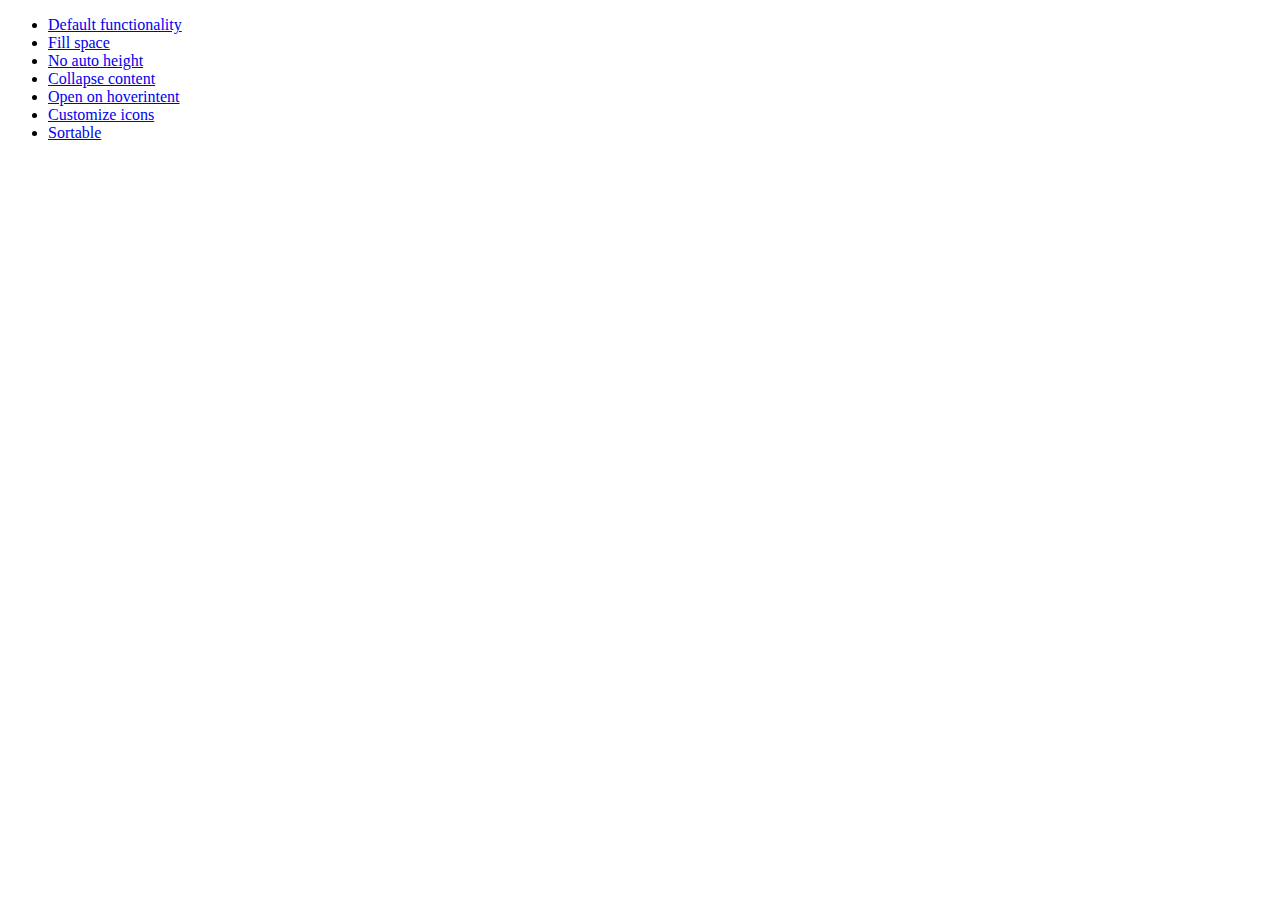
<file: skins/jquery-ui-1.10.4.custom/development-bundle/demos/accordion/index.html>
<!doctype html>
<html lang="en">
<head>
	<meta charset="utf-8">
	<title>jQuery UI Accordion Demos</title>
</head>
<body>

<ul>
	<li><a href="default.html">Default functionality</a></li>
	<li><a href="fillspace.html">Fill space</a></li>
	<li><a href="no-auto-height.html">No auto height</a></li>
	<li><a href="collapsible.html">Collapse content</a></li>
	<li><a href="hoverintent.html">Open on hoverintent</a></li>
	<li><a href="custom-icons.html">Customize icons</a></li>
	<li><a href="sortable.html">Sortable</a></li>
</ul>

</body>
</html>
</file>
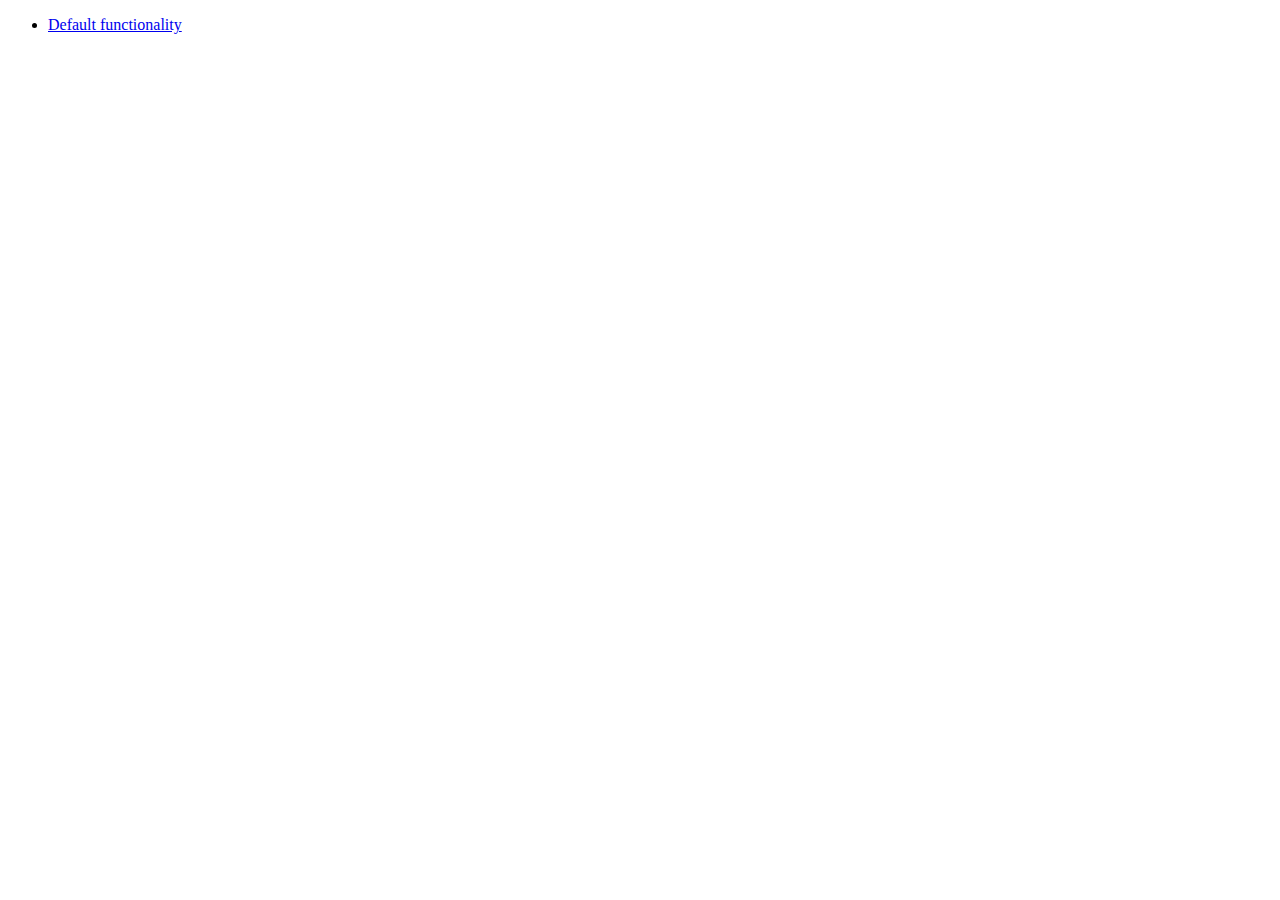
<file: skins/jquery-ui-1.10.4.custom/development-bundle/demos/addClass/index.html>
<!doctype html>
<html lang="en">
<head>
	<meta charset="utf-8">
	<title>jQuery UI Effects Demos</title>
</head>
<body>

<ul>
	<li><a href="default.html">Default functionality</a></li>
</ul>

</body>
</html>
</file>
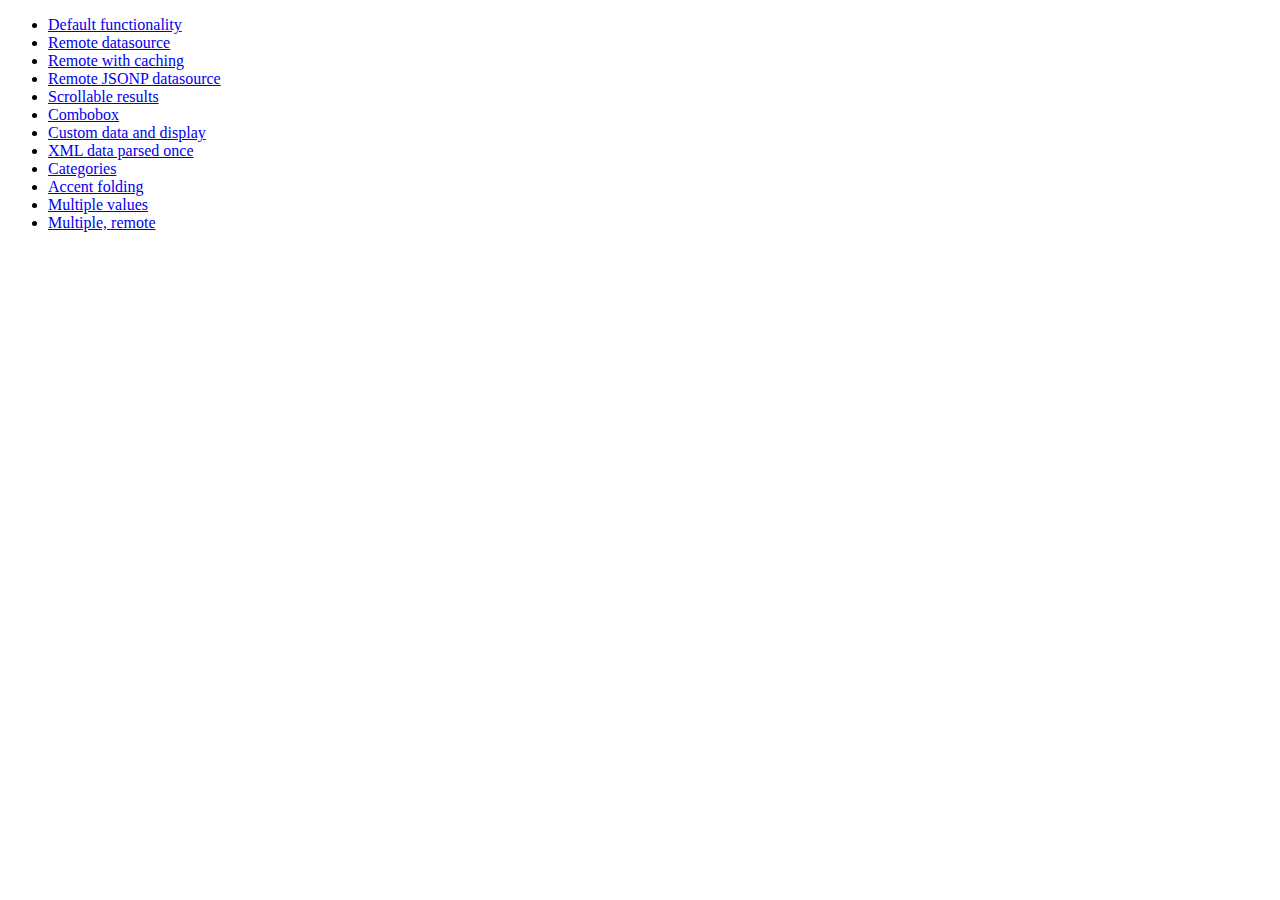
<file: skins/jquery-ui-1.10.4.custom/development-bundle/demos/autocomplete/index.html>
<!doctype html>
<html lang="en">
<head>
	<meta charset="utf-8">
	<title>jQuery UI Autocomplete Demos</title>
</head>
<body>

<ul>
	<li><a href="default.html">Default functionality</a></li>
	<li><a href="remote.html">Remote datasource</a></li>
	<li><a href="remote-with-cache.html">Remote with caching</a></li>
	<li><a href="remote-jsonp.html">Remote JSONP datasource</a></li>
	<li><a href="maxheight.html">Scrollable results</a></li>
	<li><a href="combobox.html">Combobox</a></li>
	<li><a href="custom-data.html">Custom data and display</a></li>
	<li><a href="xml.html">XML data parsed once</a></li>
	<li><a href="categories.html">Categories</a></li>
	<li><a href="folding.html">Accent folding</a></li>
	<li><a href="multiple.html">Multiple values</a></li>
	<li><a href="multiple-remote.html">Multiple, remote</a></li>
</ul>

</body>
</html>
</file>
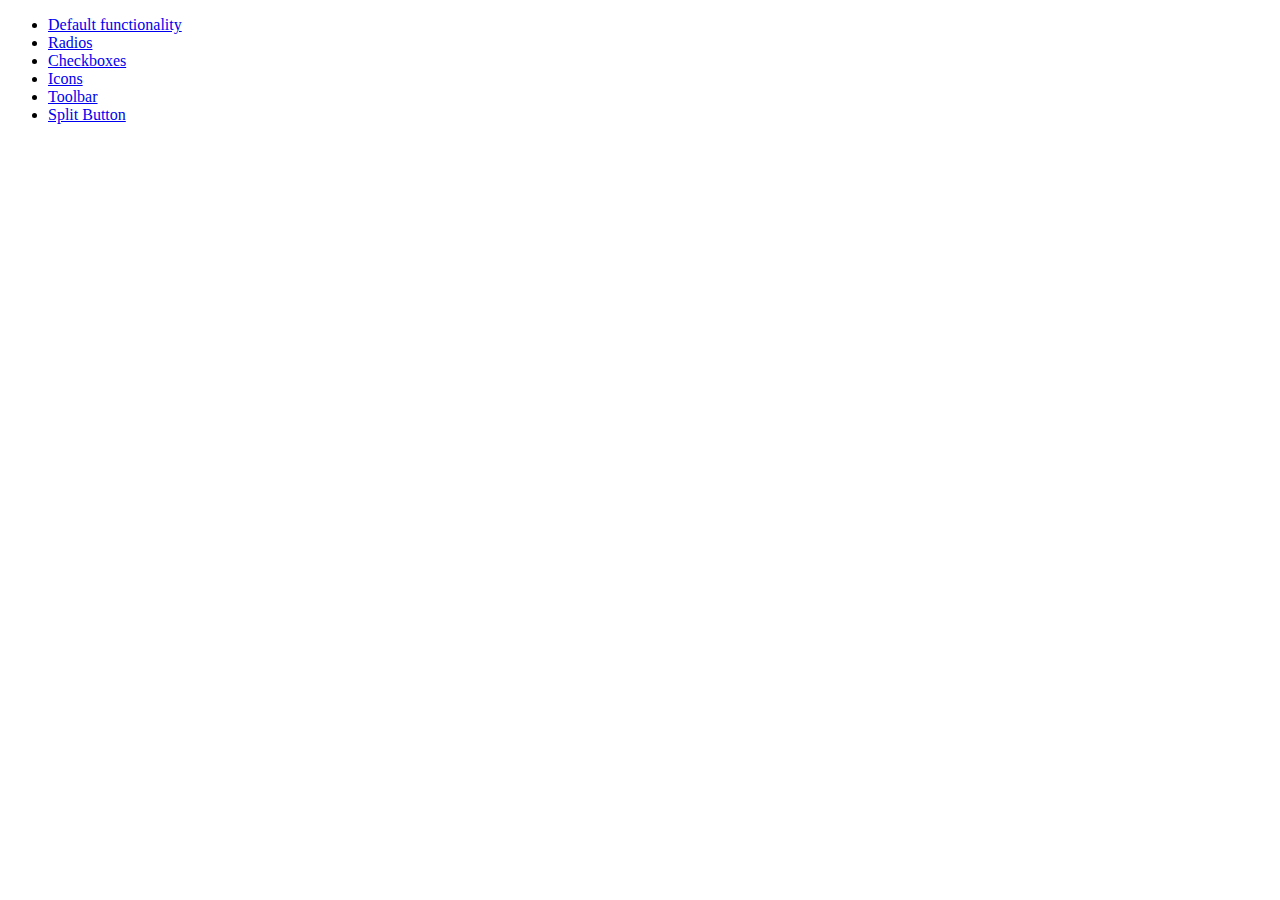
<file: skins/jquery-ui-1.10.4.custom/development-bundle/demos/button/index.html>
<!doctype html>
<html lang="en">
<head>
	<meta charset="utf-8">
	<title>jQuery UI Button Demos</title>
</head>
<body>

<ul>
	<li><a href="default.html">Default functionality</a></li>
	<li><a href="radio.html">Radios</a></li>
	<li><a href="checkbox.html">Checkboxes</a></li>
	<li><a href="icons.html">Icons</a></li>
	<li><a href="toolbar.html">Toolbar</a></li>
	<li><a href="splitbutton.html">Split Button</a></li>
</ul>

</body>
</html>
</file>
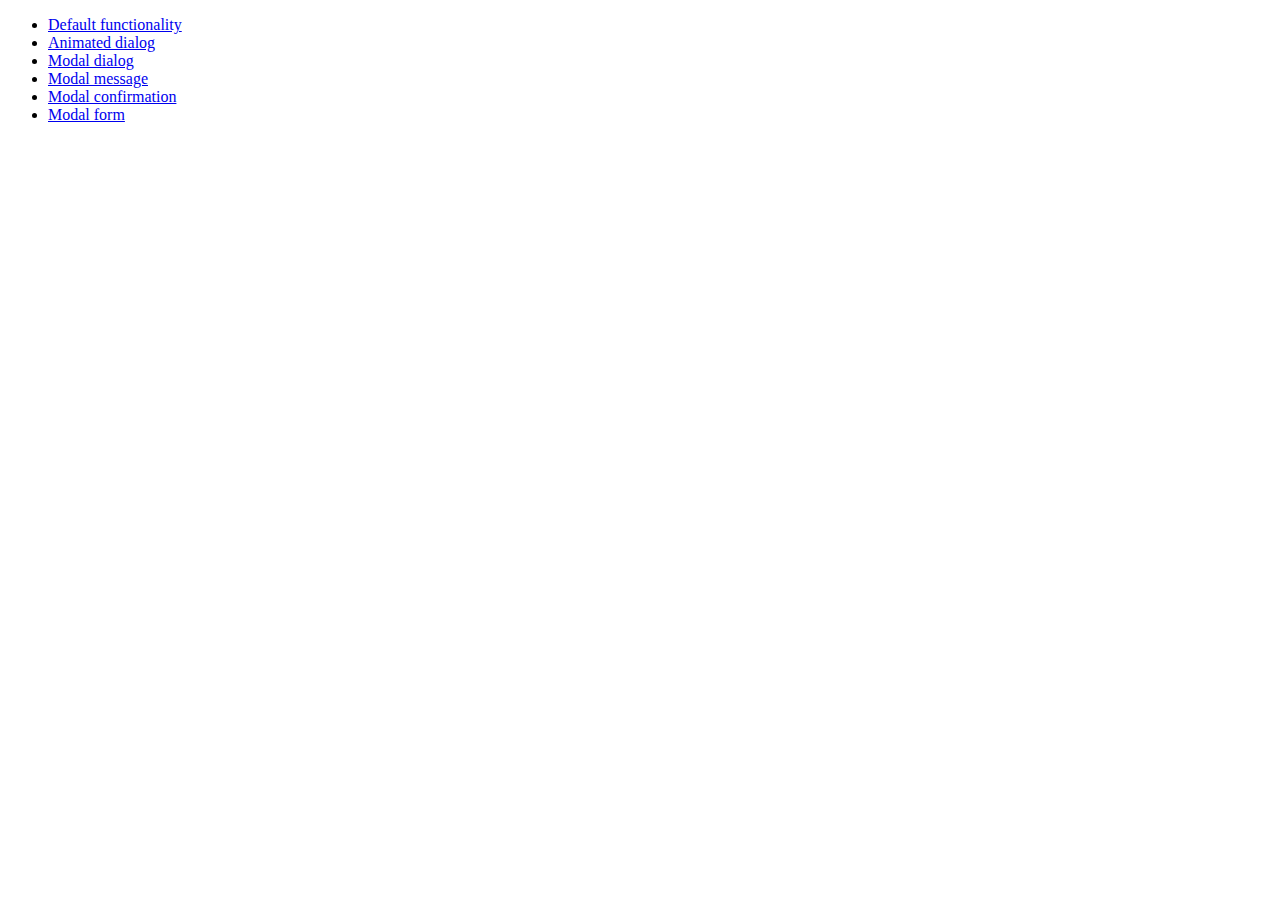
<file: skins/jquery-ui-1.10.4.custom/development-bundle/demos/dialog/index.html>
<!doctype html>
<html lang="en">
<head>
	<meta charset="utf-8">
	<title>jQuery UI Dialog Demos</title>
</head>
<body>

<ul>
	<li><a href="default.html">Default functionality</a></li>
	<li><a href="animated.html">Animated dialog</a></li>
	<li><a href="modal.html">Modal dialog</a></li>
	<li><a href="modal-message.html">Modal message</a></li>
	<li><a href="modal-confirmation.html">Modal confirmation</a></li>
	<li><a href="modal-form.html">Modal form</a></li>
</ul>

</body>
</html>
</file>
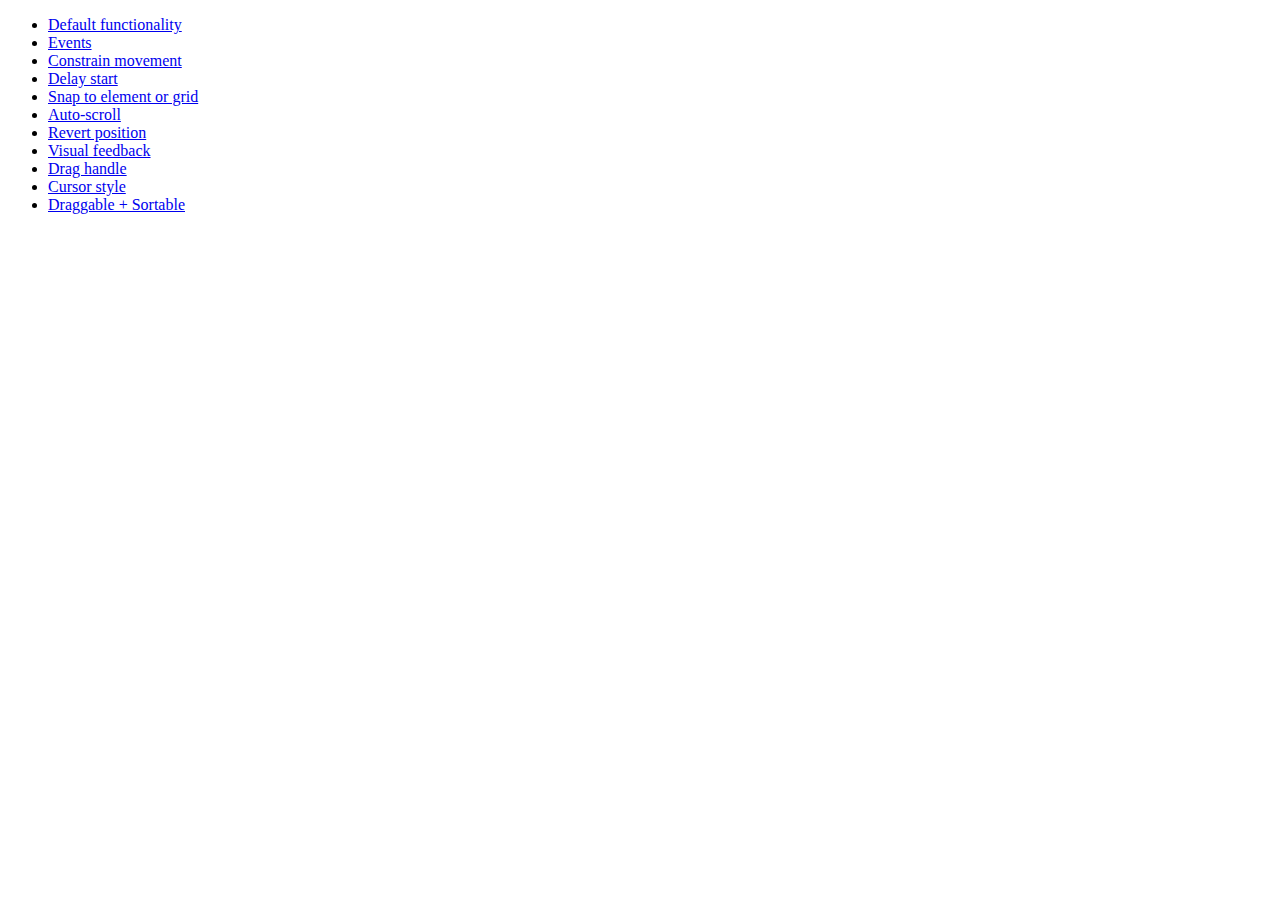
<file: skins/jquery-ui-1.10.4.custom/development-bundle/demos/draggable/index.html>
<!doctype html>
<html lang="en">
<head>
	<meta charset="utf-8">
	<title>jQuery UI Draggable Demos</title>
</head>
<body>

<ul>
	<li><a href="default.html">Default functionality</a></li>
	<li><a href="events.html">Events</a></li>
	<li><a href="constrain-movement.html">Constrain movement</a></li>
	<li><a href="delay-start.html">Delay start</a></li>
	<li><a href="snap-to.html">Snap to element or grid</a></li>
	<li><a href="scroll.html">Auto-scroll</a></li>
	<li><a href="revert.html">Revert position</a></li>
	<li><a href="visual-feedback.html">Visual feedback</a></li>
	<li><a href="handle.html">Drag handle</a></li>
	<li><a href="cursor-style.html">Cursor style</a></li>
	<li><a href="sortable.html">Draggable + Sortable</a></li>
</ul>

</body>
</html>
</file>
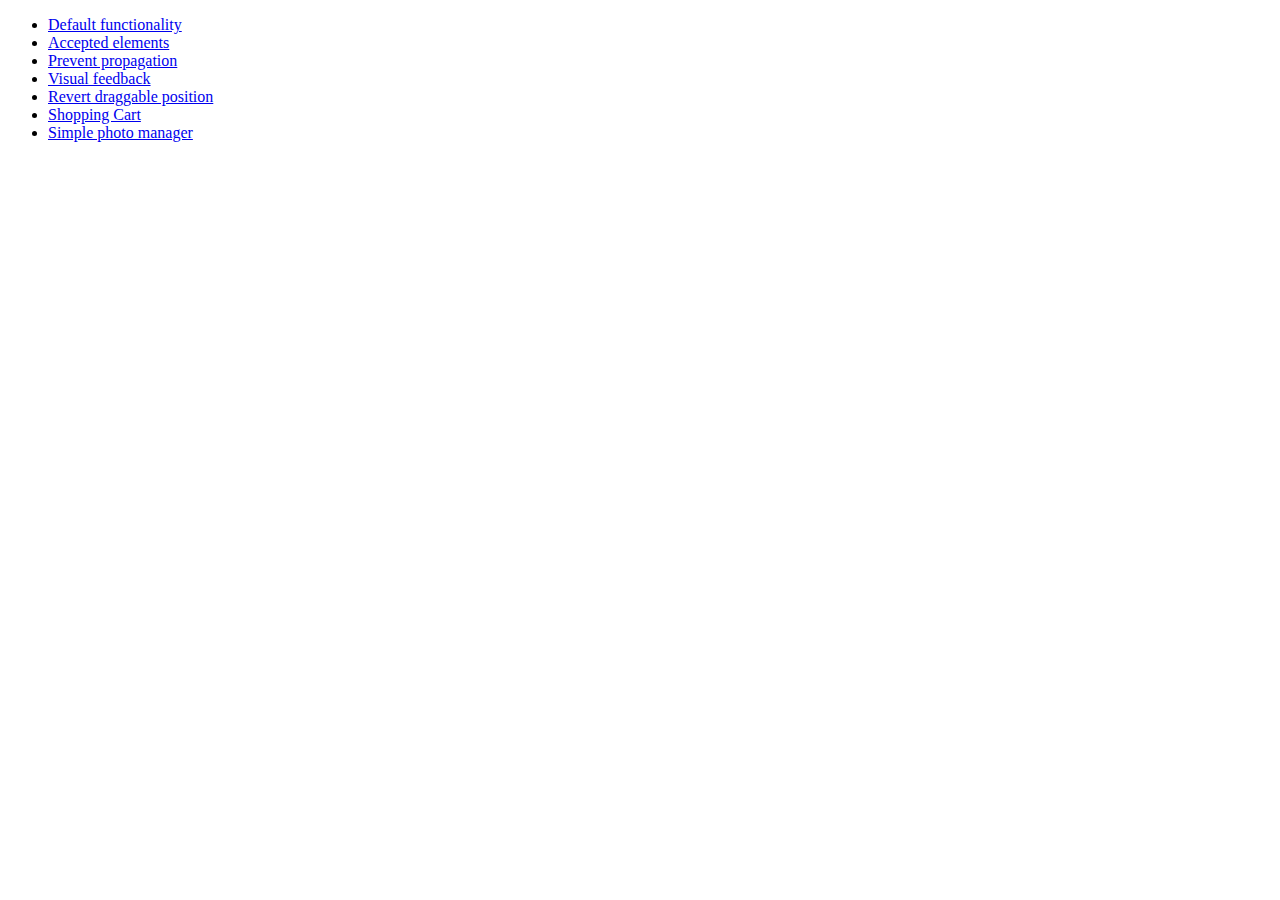
<file: skins/jquery-ui-1.10.4.custom/development-bundle/demos/droppable/index.html>
<!doctype html>
<html lang="en">
<head>
	<meta charset="utf-8">
	<title>jQuery UI Droppable Demos</title>
</head>
<body>

<ul>
	<li><a href="default.html">Default functionality</a></li>
	<li><a href="accepted-elements.html">Accepted elements</a></li>
	<li><a href="propagation.html">Prevent propagation</a></li>
	<li><a href="visual-feedback.html">Visual feedback</a></li>
	<li><a href="revert.html">Revert draggable position</a></li>
	<li><a href="shopping-cart.html">Shopping Cart</a></li>
	<li><a href="photo-manager.html">Simple photo manager</a></li>
</ul>

</body>
</html>
</file>
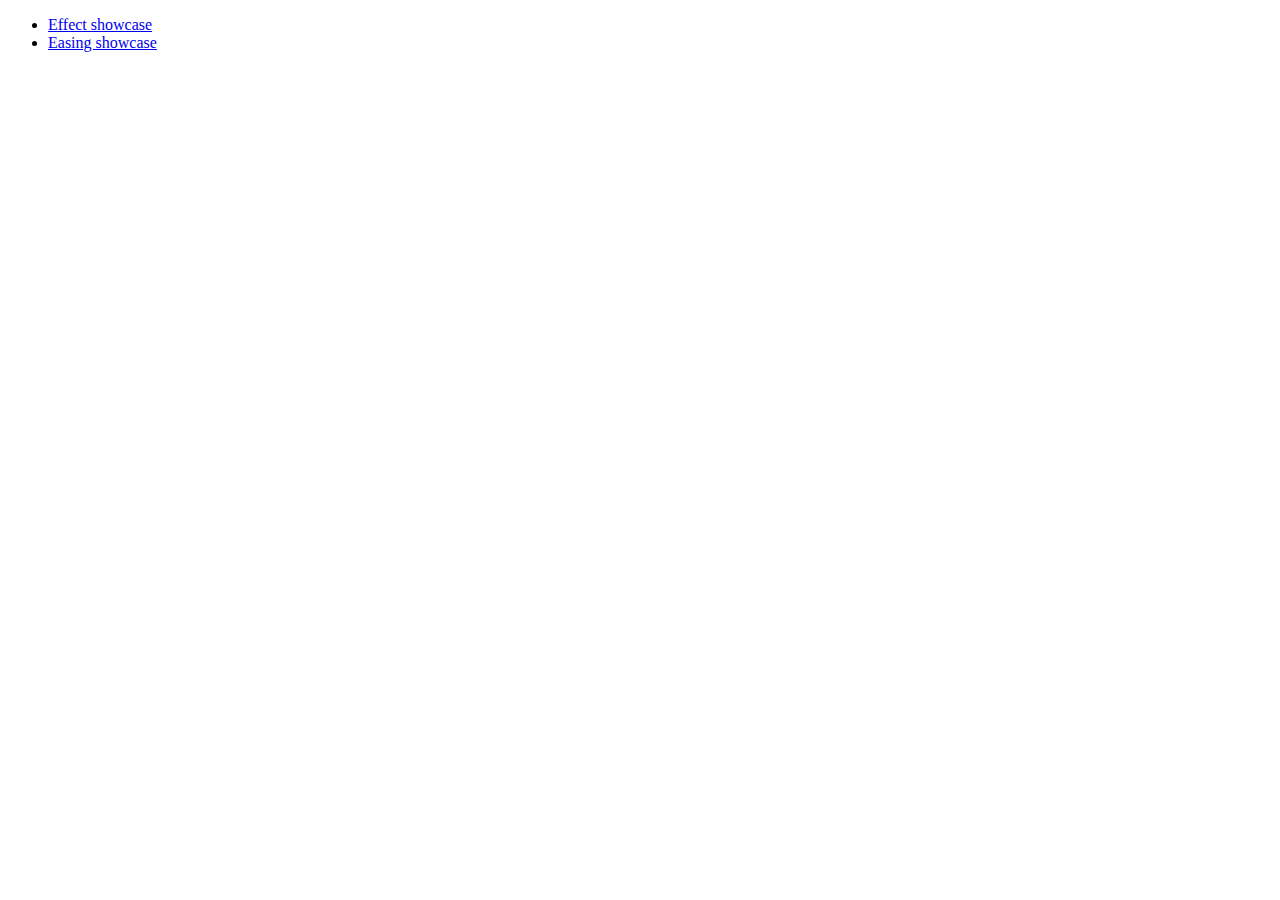
<file: skins/jquery-ui-1.10.4.custom/development-bundle/demos/effect/index.html>
<!doctype html>
<html lang="en">
<head>
	<meta charset="utf-8">
	<title>jQuery UI Effects Demos</title>
</head>
<body>

<ul>
	<li><a href="default.html">Effect showcase</a></li>
	<li><a href="easing.html">Easing showcase</a></li>
</ul>

</body>
</html>
</file>
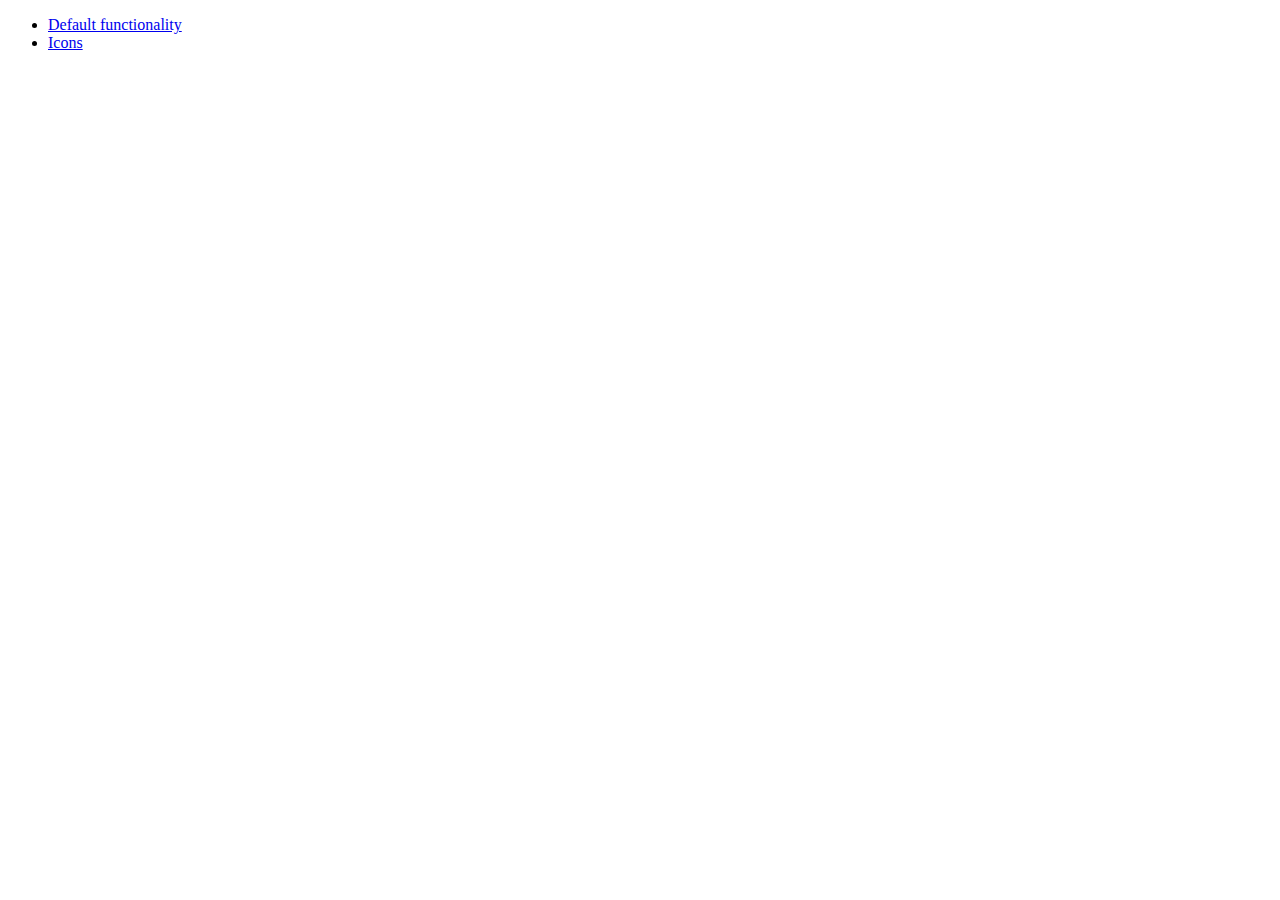
<file: skins/jquery-ui-1.10.4.custom/development-bundle/demos/menu/index.html>
<!doctype html>
<html lang="en">
<head>
	<meta charset="utf-8">
	<title>jQuery UI Menu Demos</title>
</head>
<body>

<ul>
	<li><a href="default.html">Default functionality</a></li>
	<li><a href="icons.html">Icons</a></li>
</ul>

</body>
</html>
</file>
<file: css/estilo/default.css>
html, body
	{
		height: 100%;
	}
	
	body
	{
		margin: 0px;
		padding: 0px;
		background: #191919;
		font-family: 'Source Sans Pro', sans-serif;
		font-size: 12pt;
		font-weight: 400;
		color: #4E4D4D;
	}
	
	
	h1, h2, h3
	{
		margin: 0;
		padding: 0;
	}
	
	p, ol, ul
	{
		margin-top: 0;
	}
	
	ol, ul
	{
		padding: 0;
		list-style: none;
	}
	
	p
	{
		line-height: 180%;
	}
	
	strong
	{
	}
	
	a
	{
		color: #383838;
	}
	
	a:hover
	{
		text-decoration: none;
	}
	
	.container
	{
		width: 1200px;
		margin: 0px auto;
	}

/*********************************************************************************/
/* Image Style                                                                   */
/*********************************************************************************/

	.image
	{
		display: inline-block;
	}
	
	.image img
	{
		display: block;
		width: 100%;
	}
	
	.image-full
	{
		display: block;
		width: 100%;
		margin: 0 0 0 0;
	}
	
	.image-left
	{
		float: left;
		margin: 0 2em 2em 0;
	}
	
	.image-centered
	{
		display: block;
		margin: 0 0 2em 0;
	}
	
	.image-centered img
	{
		margin: 0 auto;
		width: auto;
	}

/*********************************************************************************/
/* List Styles                                                                   */
/*********************************************************************************/

	ul.style1
	{
	}


/*********************************************************************************/
/* Social Icon Styles                                                            */
/*********************************************************************************/

	ul.contact
	{
		overflow:  hidden;
		margin: 0em 0 3em 0;
		padding-top: 1em;
		text-align: center;
	}
	
	ul.contact li
	{
		display: inline-block;
		padding: 0em 0.30em;
		font-size: 1em;
	}
	
	ul.contact li span
	{
		display: none;
		margin: 0;
		padding: 0;
	}
	
	ul.contact li a
	{
		color: #FFF;
	}
	
	ul.contact li a:before
	{
		display: inline-block;
		width: 40px;
		height: 40px;
		line-height: 40px;
		text-align: center;
		font-size: 2em;
		color: rgba(255,255,255,.3);
	}

/*********************************************************************************/
/* Major Styles                                                                  */
/*********************************************************************************/

	.major
	{
		overflow: hidden;
		margin-bottom: 4em;
		text-align: center;
	}
	
	.major h2
	{
		letter-spacing: 0.10em;
		text-transform: uppercase;
		font-size: 3em;
		font-weight: 700;
		color: #3f3f3f;
	}

	.major .byline
	{
		display: block;
		padding-top: 0.2em;
		font-weight: 300;
		font-size: 2em;
	}

/*********************************************************************************/
/* Title Styles                                                                  */
/*********************************************************************************/

	.title
	{
		text-align: center;
	}
	
	.title h2
	{
		letter-spacing: 0.10em;
		text-transform: uppercase;
		font-weight: 700;
		color: #3f3f3f;
	}

	.title .byline
	{
		display: block;
		padding-top: 1em;
		font-weight: 300;
		font-size: 1.1em;
	}


/*********************************************************************************/
/* Button Style                                                                  */
/*********************************************************************************/

	.button
	{
		display: inline-block;
		margin: 1em 0em;
		padding: 1em 3em 1em 3em;
		background: #2A70E8;
		border-radius: 8px;
		letter-spacing: 0.20em;
		text-decoration: none;
		text-align: center;
		text-transform: uppercase;
		font-weight: 400;
		font-size: 0.90em;
		color: #FFF;
	}
	
	.button:before
	{
	}
		
/*********************************************************************************/
/* Header                                                                        */
/*********************************************************************************/

	#header
	{
		background: #2A70E8;
	}

/*********************************************************************************/
/* Logo                                                                          */
/*********************************************************************************/

	#logo
	{
		padding: 1em 0em;
		background: #FFF;
		text-transform: uppercase;
	}

	#logo h1
	{
		text-align: center;
		font-weight: 900;
		font-size: 2.5em;
	}
	
	#logo h1 a
	{
	}

	#logo span
	{
		padding: 0em 0em 0em 0.5em;
	}
	
	#logo h1:before
	{
		
	}
	
	#logo a 
	{
		color: #2A70E8;
	}
	
	#logo p 
	{
		color: #2A70E8;
		text-align:center;
	}

/*********************************************************************************/
/* Menu                                                                          */
/*********************************************************************************/

	#menu ul
	{
		margin: 0;
		padding: 20px 0px 20px 0px;
		list-style: none;
		line-height: normal;
		text-align: center;
	}
	
	#menu li
	{
		display: inline-block;
	}
	
	#menu a
	{
		display: block;
		padding: 1em 2em;
		letter-spacing: 1px;
		text-decoration: none;
		text-transform: uppercase;
		font-size: 1em;
		font-weight: 700;
		color: #FFF;
	}
	
	#menu .current_page_item a
	{
		border-radius: 30px;
		border: 1px solid;
		border-color: rgba(255,255,255,.2);
	}
	
	#menu a:hover
	{
	}

/*********************************************************************************/
/* Banner                                                                        */
/*********************************************************************************/

	#banner
	{
	}

/*********************************************************************************/
/* Page                                                                          */
/*********************************************************************************/

	#page-wrapper
	{
		background: white
	}

	#page
	{
		overflow: hidden;
		padding: 6em 0em;
	}

/*********************************************************************************/
/* Content                                                                       */
/*********************************************************************************/

	#content
	{
		float: left;
		width: 588px;
		text-align: center;
	}
	
	#content .title
	{
		padding: 1em 2em 2em 2em;
		text-align: center;
	}
	
	#content h2
	{
		font-size: 2em;
	}
	
	#content .byline
	{
		padding-top: 0;
		font-size: 1.5em;
	}

/*********************************************************************************/
/* Sidebar                                                                       */
/*********************************************************************************/

	#sidebar
	{
		float: right;
		width: 588px;
	}

/*********************************************************************************/
/* Footer                                                                        */
/*********************************************************************************/

	#footer
	{
	}

/*********************************************************************************/
/* Copyright                                                                     */
/*********************************************************************************/

	#copyright
	{
		overflow: hidden;
		padding: 5em 0em;
	}
	
	#copyright p
	{
		letter-spacing: 0.20em;
		text-align: center;
		text-transform: uppercase;
		font-size: 0.80em;
		color: #6F6F6F;
	}
	
	#copyright a
	{
		text-decoration: none;
		color: #8C8C8C;
	}

/*********************************************************************************/
/* Featured                                                                      */
/*********************************************************************************/

	#featured-wrapper
	{
		overflow: hidden;
		padding: 1em 0em;
		background: #FFF;
		text-align:center
	}
	
	#featured h2
	{
		text-align: center;
	}

	#featured .icon
	{
		position: relative;
		display: block;
		background: #2A70E8;
		margin: 0px auto 20px auto;
		line-height: 2.5em;
		font-size: 4em;
		text-align: center;
		color: #FFF;
	}

	.column1,
	.column2,
	.column3,
	.column4
	{
		width: 282px;
	}
	
	.column1,
	.column2
	{
		float: left;
		margin-right: 24px;
	}
	
	.column3
	{
		float: left;
	}
	
	.column4
	{
		float: right;
	}

/*********************************************************************************/
/* Portfolio                                                                     */
/*********************************************************************************/

	#portfolio-wrapper
	{
		padding: 8em 0em 6em 0em;
	}
	
	#portfolio
	{
		overflow: hidden;
		text-align: center;
	}
	
	#portfolio .major h2,
	#portfolio .major .byline
	{
		color: rgba(255,255,255,0.9);
	}
	
	#portfolio img
	{
		margin: 0;
		padding: 0;
	}
	
	#portfolio .box
	{
		padding: 30px;
		background: #FFF;
		border-radius: 0px 0px 8px 8px;
		border-right: 1px solid #DADADA;
		border-left: 1px solid #DADADA;
	}

	#contact .major h2,
	#contact .major .byline
	{
		color: rgba(255,255,255,0.9);
	}

/*********************************************************************************/
/* Clases GEL                                                                     */
/*********************************************************************************/
        .trBotones{
            text-align:center;
        }
        
        .etiquetaForm
        {
            text-align: right;
            text-decoration: #4E4D4D;
            text-shadow: calc;
        }
        
        .tablaformulario
        {
            margin-left: 5%;
            margin-right: 5%;
            border-radius: 10px;
            border-color: #191919;
            border-style: solid;
            width: 90%;
        }
        
        .tituloTabla
        {
            text-decoration: #2A70E8;
        }
        
        .alterBody
        {
            	margin: 0px;
		padding: 0px;
		background: #FFF;
		font-family: 'Source Sans Pro', sans-serif;
		font-size: 12pt;
		font-weight: 400;
		color: #2A70E8;
	}
</file>
<file: css/estilo/fonts.css>
@charset 'UTF-8';

@font-face
{
	font-family: 'FontAwesome';
	src: url('fonts/fontawesome-webfont.eot?v=3.0.1');
	src: url('fonts/fontawesome-webfont.eot?#iefix&v=3.0.1') format('embedded-opentype'),
	     url('fonts/fontawesome-webfont.woff?v=3.0.1') format('woff'),
	     url('fonts/fontawesome-webfont.ttf?v=3.0.1') format('truetype'),
	     url('fonts/fontawesome-webfont.svg#FontAwesome') format('svg');
	font-weight: normal;
	font-style: normal;
}

@font-face
{
	font-family: 'Font-Awesome-Social';
	src: url('fonts/fontawesome-social-webfont.eot');
	src: url('fonts/fontawesome-social-webfont.eot?#iefix') format('embedded-opentype'),
	     url('fonts/fontawesome-social-webfont.woff') format('woff'),
		 url('fonts/fontawesome-social-webfont.ttf') format('truetype'),
		 url('fonts/fontawesome-social-webfont.svg#Font-Awesome-More') format('svg');
	font-weight: normal;
	font-style: normal;
}

/*********************************************************************************/
/* Icons                                                                         */
/*********************************************************************************/

	/*
		Powered by:
		
		Font Awesome (http://fortawesome.github.com/Font-Awesome/)
		Font Awesome More (http://gregoryloucas.github.com/Font-Awesome-More/)
	*/

	.icon
	{
		text-decoration: none;
	}

		.icon:before
		{
			font-size: 1.25em;
			text-decoration: none;
			font-family: FontAwesome;
			font-weight: normal;
			font-style: normal;
			-webkit-text-rendering: optimizeLegibility;
			-moz-text-rendering: optimizeLegibility;
			-ms-text-rendering: optimizeLegibility;
			-o-text-rendering: optimizeLegibility;
			text-rendering: optimizeLegibility;
			-webkit-font-smoothing: antialiased;
			-moz-font-smoothing: antialiased;
			-ms-font-smoothing: antialiased;
			-o-font-smoothing: antialiased;
			font-smoothing: antialiased;
			-webkit-font-feature-settings: "liga" 1, "dlig" 1;
			-moz-font-feature-settings: "liga=1, dlig=1";
			-ms-font-feature-settings: "liga" 1, "dlig" 1;
			-o-font-feature-settings: "liga" 1, "dlig" 1;
			font-feature-settings: "liga" 1, "dlig" 1;
		}

		.icon-glass:before                { content: "\f000"; }
		.icon-music:before                { content: "\f001"; }
		.icon-search:before               { content: "\f002"; }
		.icon-envelope:before             { content: "\f003"; }
		.icon-heart:before                { content: "\f004"; }
		.icon-star:before                 { content: "\f005"; }
		.icon-star-empty:before           { content: "\f006"; }
		.icon-user:before                 { content: "\f007"; }
		.icon-film:before                 { content: "\f008"; }
		.icon-th-large:before             { content: "\f009"; }
		.icon-th:before                   { content: "\f00a"; }
		.icon-th-list:before              { content: "\f00b"; }
		.icon-ok:before                   { content: "\f00c"; }
		.icon-remove:before               { content: "\f00d"; }
		.icon-zoom-in:before              { content: "\f00e"; }

		.icon-zoom-out:before             { content: "\f010"; }
		.icon-off:before                  { content: "\f011"; }
		.icon-signal:before               { content: "\f012"; }
		.icon-cog:before                  { content: "\f013"; }
		.icon-trash:before                { content: "\f014"; }
		.icon-home:before                 { content: "\f015"; }
		.icon-file:before                 { content: "\f016"; }
		.icon-time:before                 { content: "\f017"; }
		.icon-road:before                 { content: "\f018"; }
		.icon-download-alt:before         { content: "\f019"; }
		.icon-download:before             { content: "\f01a"; }
		.icon-upload:before               { content: "\f01b"; }
		.icon-inbox:before                { content: "\f01c"; }
		.icon-play-circle:before          { content: "\f01d"; }
		.icon-repeat:before               { content: "\f01e"; }

		/* \f020 doesn't work in Safari. all shifted one down */
		.icon-refresh:before              { content: "\f021"; }
		.icon-list-alt:before             { content: "\f022"; }
		.icon-lock:before                 { content: "\f023"; }
		.icon-flag:before                 { content: "\f024"; }
		.icon-headphones:before           { content: "\f025"; }
		.icon-volume-off:before           { content: "\f026"; }
		.icon-volume-down:before          { content: "\f027"; }
		.icon-volume-up:before            { content: "\f028"; }
		.icon-qrcode:before               { content: "\f029"; }
		.icon-barcode:before              { content: "\f02a"; }
		.icon-tag:before                  { content: "\f02b"; }
		.icon-tags:before                 { content: "\f02c"; }
		.icon-book:before                 { content: "\f02d"; }
		.icon-bookmark:before             { content: "\f02e"; }
		.icon-print:before                { content: "\f02f"; }

		.icon-camera:before               { content: "\f030"; }
		.icon-font:before                 { content: "\f031"; }
		.icon-bold:before                 { content: "\f032"; }
		.icon-italic:before               { content: "\f033"; }
		.icon-text-height:before          { content: "\f034"; }
		.icon-text-width:before           { content: "\f035"; }
		.icon-align-left:before           { content: "\f036"; }
		.icon-align-center:before         { content: "\f037"; }
		.icon-align-right:before          { content: "\f038"; }
		.icon-align-justify:before        { content: "\f039"; }
		.icon-list:before                 { content: "\f03a"; }
		.icon-indent-left:before          { content: "\f03b"; }
		.icon-indent-right:before         { content: "\f03c"; }
		.icon-facetime-video:before       { content: "\f03d"; }
		.icon-picture:before              { content: "\f03e"; }

		.icon-pencil:before               { content: "\f040"; }
		.icon-map-marker:before           { content: "\f041"; }
		.icon-adjust:before               { content: "\f042"; }
		.icon-tint:before                 { content: "\f043"; }
		.icon-edit:before                 { content: "\f044"; }
		.icon-share:before                { content: "\f045"; }
		.icon-check:before                { content: "\f046"; }
		.icon-move:before                 { content: "\f047"; }
		.icon-step-backward:before        { content: "\f048"; }
		.icon-fast-backward:before        { content: "\f049"; }
		.icon-backward:before             { content: "\f04a"; }
		.icon-play:before                 { content: "\f04b"; }
		.icon-pause:before                { content: "\f04c"; }
		.icon-stop:before                 { content: "\f04d"; }
		.icon-forward:before              { content: "\f04e"; }

		.icon-fast-forward:before         { content: "\f050"; }
		.icon-step-forward:before         { content: "\f051"; }
		.icon-eject:before                { content: "\f052"; }
		.icon-chevron-left:before         { content: "\f053"; }
		.icon-chevron-right:before        { content: "\f054"; }
		.icon-plus-sign:before            { content: "\f055"; }
		.icon-minus-sign:before           { content: "\f056"; }
		.icon-remove-sign:before          { content: "\f057"; }
		.icon-ok-sign:before              { content: "\f058"; }
		.icon-question-sign:before        { content: "\f059"; }
		.icon-info-sign:before            { content: "\f05a"; }
		.icon-screenshot:before           { content: "\f05b"; }
		.icon-remove-circle:before        { content: "\f05c"; }
		.icon-ok-circle:before            { content: "\f05d"; }
		.icon-ban-circle:before           { content: "\f05e"; }

		.icon-arrow-left:before           { content: "\f060"; }
		.icon-arrow-right:before          { content: "\f061"; }
		.icon-arrow-up:before             { content: "\f062"; }
		.icon-arrow-down:before           { content: "\f063"; }
		.icon-share-alt:before            { content: "\f064"; }
		.icon-resize-full:before          { content: "\f065"; }
		.icon-resize-small:before         { content: "\f066"; }
		.icon-plus:before                 { content: "\f067"; }
		.icon-minus:before                { content: "\f068"; }
		.icon-asterisk:before             { content: "\f069"; }
		.icon-exclamation-sign:before     { content: "\f06a"; }
		.icon-gift:before                 { content: "\f06b"; }
		.icon-leaf:before                 { content: "\f06c"; }
		.icon-fire:before                 { content: "\f06d"; }
		.icon-eye-open:before             { content: "\f06e"; }

		.icon-eye-close:before            { content: "\f070"; }
		.icon-warning-sign:before         { content: "\f071"; }
		.icon-plane:before                { content: "\f072"; }
		.icon-calendar:before             { content: "\f073"; }
		.icon-random:before               { content: "\f074"; }
		.icon-comment:before              { content: "\f075"; }
		.icon-magnet:before               { content: "\f076"; }
		.icon-chevron-up:before           { content: "\f077"; }
		.icon-chevron-down:before         { content: "\f078"; }
		.icon-retweet:before              { content: "\f079"; }
		.icon-shopping-cart:before        { content: "\f07a"; }
		.icon-folder-close:before         { content: "\f07b"; }
		.icon-folder-open:before          { content: "\f07c"; }
		.icon-resize-vertical:before      { content: "\f07d"; }
		.icon-resize-horizontal:before    { content: "\f07e"; }

		.icon-bar-chart:before            { content: "\f080"; }
		.icon-twitter-sign:before         { content: "\f081"; }
		.icon-facebook-sign:before        { content: "\f082"; }
		.icon-camera-retro:before         { content: "\f083"; }
		.icon-key:before                  { content: "\f084"; }
		.icon-cogs:before                 { content: "\f085"; }
		.icon-comments:before             { content: "\f086"; }
		.icon-thumbs-up:before            { content: "\f087"; }
		.icon-thumbs-down:before          { content: "\f088"; }
		.icon-star-half:before            { content: "\f089"; }
		.icon-heart-empty:before          { content: "\f08a"; }
		.icon-signout:before              { content: "\f08b"; }
		.icon-linkedin-sign:before        { content: "\f08c"; }
		.icon-pushpin:before              { content: "\f08d"; }
		.icon-external-link:before        { content: "\f08e"; }

		.icon-signin:before               { content: "\f090"; }
		.icon-trophy:before               { content: "\f091"; }
		.icon-github-sign:before          { content: "\f092"; }
		.icon-upload-alt:before           { content: "\f093"; }
		.icon-lemon:before                { content: "\f094"; }
		.icon-phone:before                { content: "\f095"; }
		.icon-check-empty:before          { content: "\f096"; }
		.icon-bookmark-empty:before       { content: "\f097"; }
		.icon-phone-sign:before           { content: "\f098"; }
		.icon-twitter:before              { content: "\f099"; }
		.icon-facebook:before             { content: "\f09a"; }
		.icon-github:before               { content: "\f09b"; }
		.icon-unlock:before               { content: "\f09c"; }
		.icon-credit-card:before          { content: "\f09d"; }
		.icon-rss:before                  { content: "\f09e"; }

		.icon-hdd:before                  { content: "\f0a0"; }
		.icon-bullhorn:before             { content: "\f0a1"; }
		.icon-bell:before                 { content: "\f0a2"; }
		.icon-certificate:before          { content: "\f0a3"; }
		.icon-hand-right:before           { content: "\f0a4"; }
		.icon-hand-left:before            { content: "\f0a5"; }
		.icon-hand-up:before              { content: "\f0a6"; }
		.icon-hand-down:before            { content: "\f0a7"; }
		.icon-circle-arrow-left:before    { content: "\f0a8"; }
		.icon-circle-arrow-right:before   { content: "\f0a9"; }
		.icon-circle-arrow-up:before      { content: "\f0aa"; }
		.icon-circle-arrow-down:before    { content: "\f0ab"; }
		.icon-globe:before                { content: "\f0ac"; }
		.icon-wrench:before               { content: "\f0ad"; }
		.icon-tasks:before                { content: "\f0ae"; }

		.icon-filter:before               { content: "\f0b0"; }
		.icon-briefcase:before            { content: "\f0b1"; }
		.icon-fullscreen:before           { content: "\f0b2"; }

		.icon-group:before                { content: "\f0c0"; }
		.icon-link:before                 { content: "\f0c1"; }
		.icon-cloud:before                { content: "\f0c2"; }
		.icon-beaker:before               { content: "\f0c3"; }
		.icon-cut:before                  { content: "\f0c4"; }
		.icon-copy:before                 { content: "\f0c5"; }
		.icon-paper-clip:before           { content: "\f0c6"; }
		.icon-save:before                 { content: "\f0c7"; }
		.icon-sign-blank:before           { content: "\f0c8"; }
		.icon-reorder:before              { content: "\f0c9"; }
		.icon-list-ul:before              { content: "\f0ca"; }
		.icon-list-ol:before              { content: "\f0cb"; }
		.icon-strikethrough:before        { content: "\f0cc"; }
		.icon-underline:before            { content: "\f0cd"; }
		.icon-table:before                { content: "\f0ce"; }

		.icon-magic:before                { content: "\f0d0"; }
		.icon-truck:before                { content: "\f0d1"; }
		.icon-pinterest:before            { content: "\f0d2"; }
		.icon-pinterest-sign:before       { content: "\f0d3"; }
		.icon-google-plus-sign:before     { content: "\f0d4"; }
		.icon-google-plus:before          { content: "\f0d5"; }
		.icon-money:before                { content: "\f0d6"; }
		.icon-caret-down:before           { content: "\f0d7"; }
		.icon-caret-up:before             { content: "\f0d8"; }
		.icon-caret-left:before           { content: "\f0d9"; }
		.icon-caret-right:before          { content: "\f0da"; }
		.icon-columns:before              { content: "\f0db"; }
		.icon-sort:before                 { content: "\f0dc"; }
		.icon-sort-down:before            { content: "\f0dd"; }
		.icon-sort-up:before              { content: "\f0de"; }

		.icon-envelope-alt:before         { content: "\f0e0"; }
		.icon-linkedin:before             { content: "\f0e1"; }
		.icon-undo:before                 { content: "\f0e2"; }
		.icon-legal:before                { content: "\f0e3"; }
		.icon-dashboard:before            { content: "\f0e4"; }
		.icon-comment-alt:before          { content: "\f0e5"; }
		.icon-comments-alt:before         { content: "\f0e6"; }
		.icon-bolt:before                 { content: "\f0e7"; }
		.icon-sitemap:before              { content: "\f0e8"; }
		.icon-umbrella:before             { content: "\f0e9"; }
		.icon-paste:before                { content: "\f0ea"; }
		.icon-lightbulb:before            { content: "\f0eb"; }
		.icon-exchange:before             { content: "\f0ec"; }
		.icon-cloud-download:before       { content: "\f0ed"; }
		.icon-cloud-upload:before         { content: "\f0ee"; }

		.icon-user-md:before              { content: "\f0f0"; }
		.icon-stethoscope:before          { content: "\f0f1"; }
		.icon-suitcase:before             { content: "\f0f2"; }
		.icon-bell-alt:before             { content: "\f0f3"; }
		.icon-coffee:before               { content: "\f0f4"; }
		.icon-food:before                 { content: "\f0f5"; }
		.icon-file-alt:before             { content: "\f0f6"; }
		.icon-building:before             { content: "\f0f7"; }
		.icon-hospital:before             { content: "\f0f8"; }
		.icon-ambulance:before            { content: "\f0f9"; }
		.icon-medkit:before               { content: "\f0fa"; }
		.icon-fighter-jet:before          { content: "\f0fb"; }
		.icon-beer:before                 { content: "\f0fc"; }
		.icon-h-sign:before               { content: "\f0fd"; }
		.icon-plus-sign-alt:before        { content: "\f0fe"; }

		.icon-double-angle-left:before    { content: "\f100"; }
		.icon-double-angle-right:before   { content: "\f101"; }
		.icon-double-angle-up:before      { content: "\f102"; }
		.icon-double-angle-down:before    { content: "\f103"; }
		.icon-angle-left:before           { content: "\f104"; }
		.icon-angle-right:before          { content: "\f105"; }
		.icon-angle-up:before             { content: "\f106"; }
		.icon-angle-down:before           { content: "\f107"; }
		.icon-desktop:before              { content: "\f108"; }
		.icon-laptop:before               { content: "\f109"; }
		.icon-tablet:before               { content: "\f10a"; }
		.icon-mobile-phone:before         { content: "\f10b"; }
		.icon-circle-blank:before         { content: "\f10c"; }
		.icon-quote-left:before           { content: "\f10d"; }
		.icon-quote-right:before          { content: "\f10e"; }

		.icon-spinner:before              { content: "\f110"; }
		.icon-circle:before               { content: "\f111"; }
		.icon-reply:before                { content: "\f112"; }
		.icon-github-alt:before           { content: "\f113"; }
		.icon-folder-close-alt:before     { content: "\f114"; }
		.icon-folder-open-alt:before      { content: "\f115"; }

		.icon-blogger-sign:before,.icon-blogger:before,.icon-delicious:before,.icon-dribbble-sign:before,.icon-dribbble:before,.icon-dropbox:before,.icon-drupal:before,.icon-evernote-sign:before,.icon-evernote:before,.icon-flickr-sign:before,.icon-flickr:before,.icon-forrst-sign:before,.icon-forrst:before,.icon-foursquare-sign:before,.icon-foursquare:before,.icon-git-fork:before,.icon-hacker-news:before,.icon-instagram:before,.icon-lastfm-sign:before,.icon-lastfm:before,.icon-paypal:before,.icon-picasa-sign:before,.icon-picasa:before,.icon-reddit:before,.icon-share-this-sign:before,.icon-share-this:before,.icon-skype:before,.icon-soundcloud:before,.icon-spotify:before,.icon-stack-overflow:before,.icon-tumblr-sign:before,.icon-tumblr:before,.icon-vimeo-sign:before,.icon-vimeo:before,.icon-wordpress-sign:before,.icon-wordpress:before,.icon-yelp-sign:before,.icon-yelp:before,.icon-youtube-sign:before,.icon-youtube:before              {font-family:'Font-Awesome-Social'; }

		.icon-dropbox:before              { content: "\f300"; }
		.icon-drupal:before               { content: "\f301"; }
		.icon-git-fork:before             { content: "\f302"; }
		.icon-instagram:before            { content: "\f303"; }
		.icon-share-this-sign:before      { content: "\f304"; }
		.icon-share-this:before           { content: "\f305"; }
		.icon-foursquare-sign:before      { content: "\f306"; }
		.icon-foursquare:before           { content: "\f307"; }
		.icon-hacker-news:before          { content: "\f308"; }
		.icon-skype:before                { content: "\f309"; }
		.icon-spotify:before              { content: "\f30a"; }
		.icon-soundcloud:before           { content: "\f30b"; }
		.icon-paypal:before               { content: "\f30c"; }
		.icon-youtube-sign:before         { content: "\f30d"; }
		.icon-youtube:before              { content: "\f30e"; }
		.icon-reddit:before               { content: "\f30f"; }
		.icon-blogger-sign:before         { content: "\f310"; }
		.icon-blogger:before              { content: "\f311"; }
		.icon-dribbble-sign:before        { content: "\f312"; }
		.icon-dribbble:before             { content: "\f313"; }
		.icon-evernote-sign:before        { content: "\f314"; }
		.icon-evernote:before             { content: "\f315"; }
		.icon-flickr-sign:before          { content: "\f316"; }
		.icon-flickr:before               { content: "\f317"; }
		.icon-forrst-sign:before          { content: "\f318"; }
		.icon-forrst:before               { content: "\f319"; }
		.icon-delicious:before            { content: "\f31a"; }
		.icon-lastfm-sign:before          { content: "\f31b"; }
		.icon-lastfm:before               { content: "\f31c"; }
		.icon-picasa-sign:before          { content: "\f31d"; }
		.icon-picasa:before               { content: "\f31e"; }
		.icon-stack-overflow:before       { content: "\f320"; }
		.icon-tumblr-sign:before          { content: "\f321"; }
		.icon-tumblr:before               { content: "\f322"; }
		.icon-vimeo-sign:before           { content: "\f323"; }
		.icon-vimeo:before                { content: "\f324"; }
		.icon-wordpress-sign:before       { content: "\f325"; }
		.icon-wordpress:before            { content: "\f326"; }
		.icon-yelp-sign:before            { content: "\f327"; }
		.icon-yelp:before                 { content: "\f328"; }
		.icon-cloud-upload:before		  { content: "\f0ee"; }
		.icon-cloud-download:before		  { content: "\f0ed"; }
</file>
